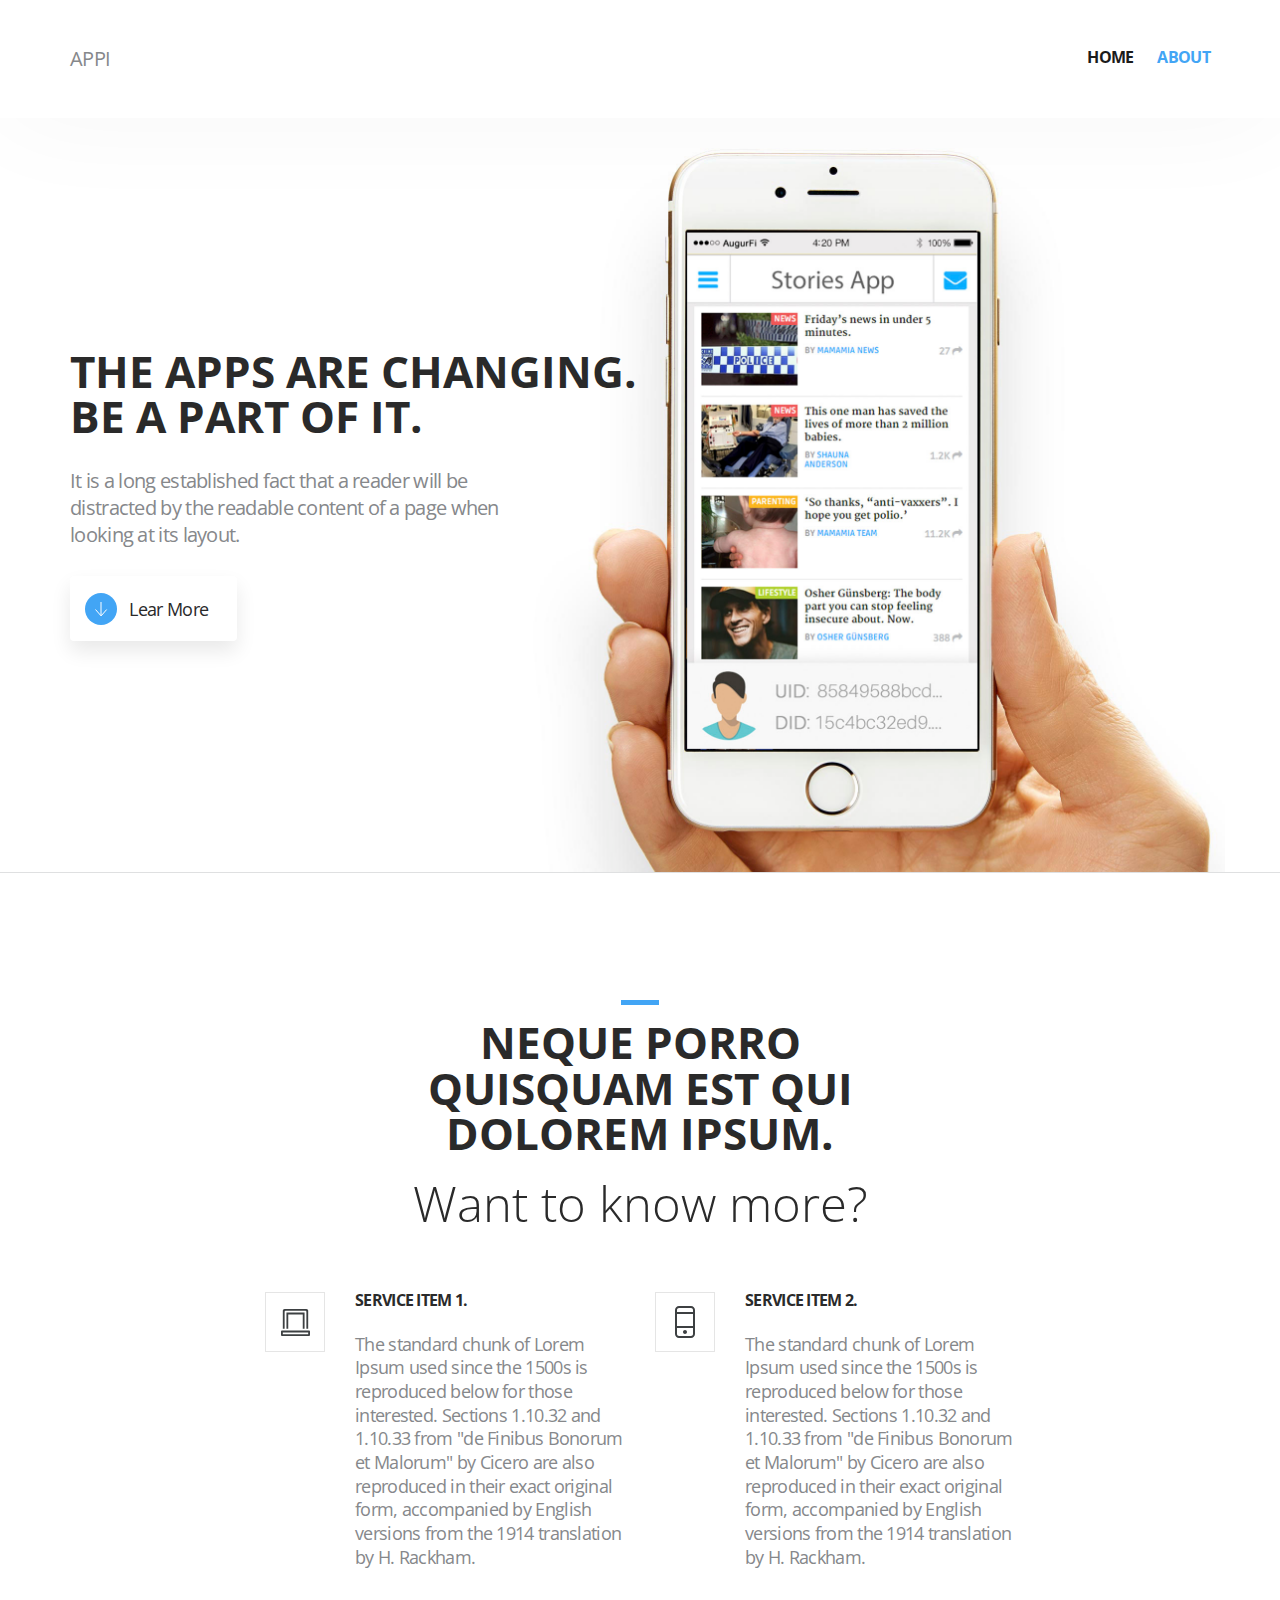
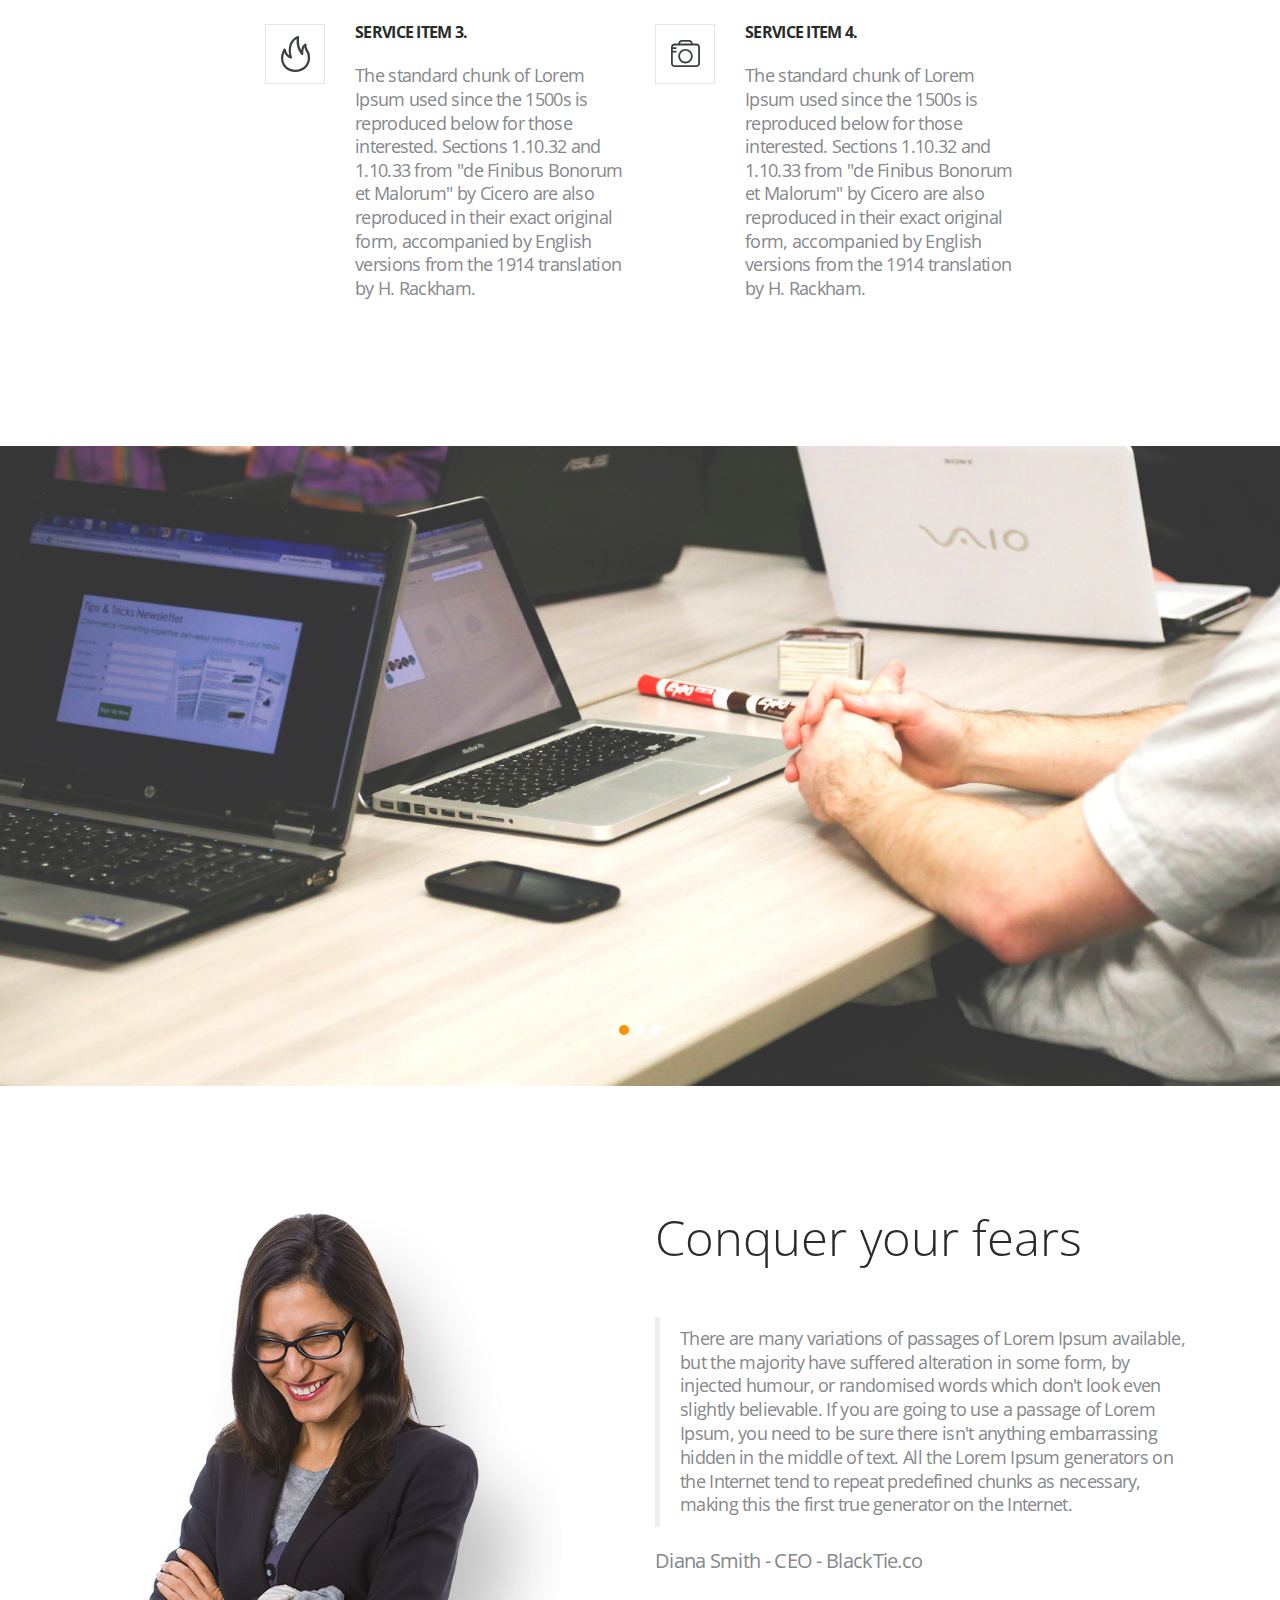
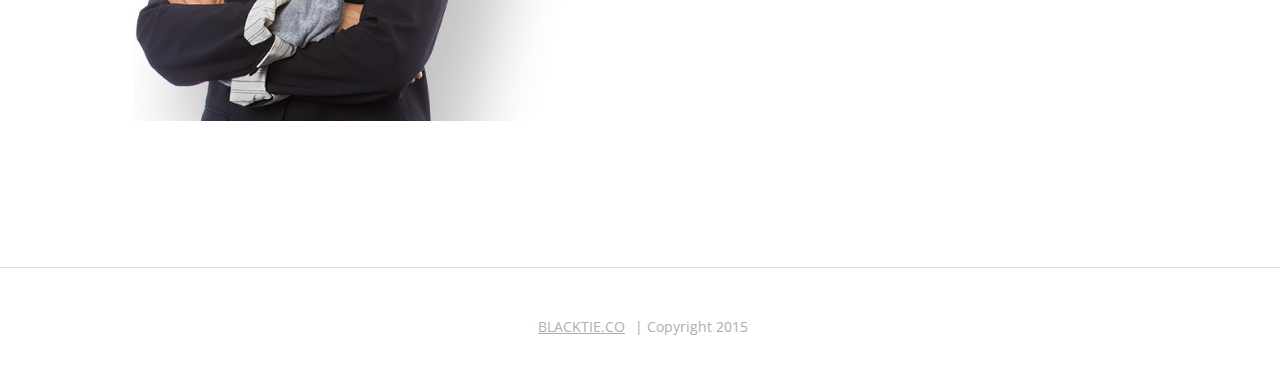
<file: about.html>
<!DOCTYPE html>
<!--[if lte IE 9]><html class="no-js is-ie"><![endif]-->
<!--[if gt IE 8]><!--><html class=no-js><!--<![endif]-->
<head>
	<meta charset="utf-8">
	<meta name="description" content="">
	<meta name="viewport" content="width=device-width, initial-scale=1">
	<meta http-equiv="X-UA-Compatible" content="IE=edge,chrome=1">
	
	<title>Paybox Presentation</title>
	<link rel=stylesheet href="css/indexDan.css">

	<link rel=stylesheet href="css/main.css">
	<link rel=stylesheet href="css/owl.carousel.css">
	<link rel=stylesheet href="css/about.css">

	<!--[if lte IE 8]>
	<link rel=stylesheet href="css/ie.css">
	<![endif]-->
		<script src="js/vendor/modernizr.js"></script>
	
		<script src="js/vendor/respond.min.js"></script>

</head>

<body class="page-careers">

<div class="header">
	<div class="container rel text-left">
		<a class="brand brand-color" href="index.html">APPI</a>

				<nav class=nav>
			<ul>
				<li><a href="index.html">Home</a>
				<li class="active"><a href="about.html">About</a>
			</ul>
		</nav>
	</div>
</div>	


<div class="level level-hero hero-careers has-hint">

	<div class="container full-height">

		<div class="v-align-parent">
			<div class="v-center">
				<div class="row">
					<div class="col-sm-6 col-md-5">
						<h1 class="mb-30 xs-mb-10 scaled"><span>The Apps Are Changing.</span> <br class="hidden-sm"> Be a Part of It.</h1>
						<p class="mb-30 xs-mb-20">It is a long established fact that a reader will be distracted by the readable content of a page when looking at its layout.

						<p><a class="btn btn-prepend btn-shadow btn-scroll" href="#">
								<i class="prepended icon-arrow-down"></i><span class="btn-txt">Lear More</span>
							</a>
					</div>
				</div>

			</div>
		</div>

	</div>	

	<div class="hint-arrow hint-arrow-contrast"></div>

</div>

<div class="level no-border">
	<div class="container">

		<div class="row">
			<div class="col-xs-10 col-xs-offset-1 col-sm-8 col-sm-offset-2 col-lg-6 col-lg-offset-3">
				<h1 class="mb-25 sm-mb-20 heading scaled color-dark heading-bordered bordered-above">Neque porro quisquam est qui dolorem ipsum.</h1>
				
				<h2 class="text-center w-300 color-dark mb-70 sm-mb-40 xs-mb-20">Want to know more?</h2>
			</div>
		</div>

		<div class="row mb-60 xs-mb-20">
		
			<div class="col-sm-6 col-lg-4 col-lg-offset-2 xs-mb-20">
				<div class="has-icon">
					<i class="icon icon-laptop"></i>	
					<h3 class="mb-25 md-mb-10">Service Item 1.</h3>
					<p class="smaller">The standard chunk of Lorem Ipsum used since the 1500s is reproduced below for those interested. Sections 1.10.32 and 1.10.33 from "de Finibus Bonorum et Malorum" by Cicero are also reproduced in their exact original form, accompanied by English versions from the 1914 translation by H. Rackham.</p>


				</div>
			</div>
			
			<div class="col-sm-6 col-lg-4">
				<div class="has-icon">
					<i class="icon icon-phone"></i>
					<h3 class="mb-25 md-mb-10">Service Item 2.</h3>
					<p class="smaller">The standard chunk of Lorem Ipsum used since the 1500s is reproduced below for those interested. Sections 1.10.32 and 1.10.33 from "de Finibus Bonorum et Malorum" by Cicero are also reproduced in their exact original form, accompanied by English versions from the 1914 translation by H. Rackham.</p>
				</div>
			</div>
		
		</div>

		<div class="row xs-mb-20">
		
			<div class="col-sm-6 col-lg-4 col-lg-offset-2 xs-mb-20">
				<div class="has-icon">
					<i class="icon icon-flame"></i>	
					<h3 class="mb-25 md-mb-10">Service Item 3.</h3>
					<p class="smaller">The standard chunk of Lorem Ipsum used since the 1500s is reproduced below for those interested. Sections 1.10.32 and 1.10.33 from "de Finibus Bonorum et Malorum" by Cicero are also reproduced in their exact original form, accompanied by English versions from the 1914 translation by H. Rackham.</p>

				</div>
			</div>
			
			<div class="col-sm-6 col-lg-4">
				<div class="has-icon">
					<i class="icon icon-camera"></i>
					<h3 class="mb-25 md-mb-10">Service Item 4.</h3>
					<p class="smaller">The standard chunk of Lorem Ipsum used since the 1500s is reproduced below for those interested. Sections 1.10.32 and 1.10.33 from "de Finibus Bonorum et Malorum" by Cicero are also reproduced in their exact original form, accompanied by English versions from the 1914 translation by H. Rackham.</p>
				</div>
			</div>
		
		</div>

	</div>

</div>

<div class="carousel">
	<div class="carousel-item" style="background-image: url('img/slide-1.jpg')">

	</div>
	<div class="carousel-item" style="background-image: url('img/slide-3.jpg')">

	</div>
	<div class="carousel-item" style="background-image: url('img/slide-2.jpg')">

	</div>
</div>

<div class="level">

	<div class="container">

		<div class="row">

			<div class="col-md-6 text-center">
				<img src="img/ceo.jpg" width="90%">

			</div>

			<div class="col-md-6">
				<h2>Conquer your fears</h2>
				<br/>
				<br/>
				<blockquote>
					There are many variations of passages of Lorem Ipsum available, but the majority have suffered alteration in some form, by injected humour, or randomised words which don't look even slightly believable. If you are going to use a passage of Lorem Ipsum, you need to be sure there isn't anything embarrassing hidden in the middle of text. All the Lorem Ipsum generators on the Internet tend to repeat predefined chunks as necessary, making this the first true generator on the Internet.
				</blockquote>

				<p>Diana Smith - CEO - BlackTie.co</p>
			</div>

		</div>


	</div>

</div>





<div class="footer text-center">
	<p>
		<a href="index.html">BLACKTIE.CO</a> | Copyright 2015
	</p>

</div>	
<script src="http://ajax.googleapis.com/ajax/libs/jquery/1.11.1/jquery.min.js"></script>
<script>window.jQuery || document.write('<script src="js/vendor/jquery-1.11.1.min.js"><\/script>')</script>
<!-- //-beg- concat_js -->
<script src="js/vendor/owl.carousel.min.js"></script>
<script type="text/javascript" src="js/bootstrap.min.js"></script>
<script src="js/main.js"></script>
<!-- //-end- concat_js -->
<script>
(function(){


    var windowWidth = function() {
        var e = window, 
        a = 'inner';

        if ( !( 'innerWidth' in window ) ) { 
            a = 'client';
            e = document.documentElement || document.body;
        }
        return e[ a+'Width' ];
    }

    var carouselPadding = function() {

        var limit =  1690; 
        if ( Modernizr.mq("( min-width: " + limit + "px ) ") ) {

            padding = Math.round( ( windowWidth() - limit ) / 2 );

        }

        else {
            
            padding = 0;
        
        }

        return padding;
    };

    var owl = $(".carousel");
    
    owl.owlCarousel({
     
        items : 1,
        loop : true,
        // margin : 10,
        nav : false,
        dots : true,
        responsive :  {
            0  : {
                stagePadding : 0
            },
            1690 : {
                stagePadding : carouselPadding(),
                margin : 30
            },
        }
    });

    $('.owl-item:not(".active")').on('click', function(e) {

    	if ( $(this).next().is('.active') ) {
			owl.trigger('next.owl.carousel');
    	}

    	else {
			owl.trigger('prev.owl.carousel');
    	}
    });


}());


</script>


	
</body>
</html>
</file>
<file: css/indexDan.css>
.student {
	text-align: center;
}
.studentName {
	color: #2a2a2a;
	font-weight: 300;
	/* font-size: 2.455rem; */
	font-size: 1.5rem;
    line-height: 1;
}
.studentPicture {
	margin-top: 50px;
	margin-bottom: 25px;
}
.studentDescription {
	text-align:left;
	margin-top: 15px;
}
#home_image {
	position: absolute;
    /* top: 13rem; */
    top: 8rem;
    right: 0;
    z-index: 0;
    height: 100%;
}
</file>
<file: css/about.css>
.page-marketing-standard {

}

/* .page-marketing-standard .heading {
	font-size: 40px;
	font-size: 2.182rem;
	line-height: 1.042;
} */

.page-marketing-standard .heading + h2 {
	font-size: 1.6rem;
}

@media ( min-width: 480px ) {
	.page-marketing-standard .heading + h2 {
		font-size: 2.182rem;
	}
}

.hero-careers {
	position: relative;
	
	padding: 0;

	height: auto;

	border-bottom: 1px solid #dfe0e1;

	background: #fff;
	color: inherit;

}

/* adjust hero height with header and adjusted for border-bottom */

@media ( min-width: 992px ) {

	.hero-careers { 
		height: 80%;
		/* height: calc(100% - 135px); */
		min-height: 590px;
		max-height: 800px;
	}

}

@media ( min-width: 1200px ) {
	
	.hero-careers { 
		height: calc(100% - 145px);
		max-height: 800px;
	}

}

@media ( min-width: 1320px ) {
	
	.hero-careers { 
		height: calc(100% - 154px);
	}

}

.hero-careers > .container {

	padding-top: 30px;
	padding-bottom: 185px;

	background: url("../img/hero.jpg") 140px 100% no-repeat;
	background-size: 240px;
}


@media ( min-width: 400px ) {
	.hero-careers > .container {
		background-position: 100% 100%;

		padding-bottom: 200px;
	}
}

@media ( min-width: 568px ) {
	.hero-careers > .container {
		background-position: 100% 100%;

		background-size: 50%;
	}
}

@media ( min-width: 768px ) {

	.hero-careers > .container {
		padding-top: 50px;

		background-size: 46%;
		background-position: 100% 100%;
	}

}

@media ( min-width: 992px ) {

	.hero-careers > .container {
		padding-top: 0;
		padding-bottom: 0;

		background-size: 55%;
		background-position: 100% 100%;
	}

}

@media ( min-width: 1200px ) {

	.hero-careers > .container {
		background-size: contain;
		background-position: 100% 30px;
	}

}

@media ( min-width: 768px ) {

	.hero-careers h1 span {
		white-space: nowrap;
	}

}

@media ( max-width: 767px ) {
	.hero-careers p {
		max-width: 280px;
	}
}

@media ( max-width: 767px ) {
	.hero-careers .v-align-parent {
		max-width: 600px;

		margin-left: 0;

	}
}



@media ( min-width: 768px ) and ( max-height: 849px ), (max-width: 767px ) and ( max-height: 520px ) {
	.page-careers .hint-arrow-contrast {
		position: fixed;
	}

}


/* carousel slides */

.carousel-item {
	height: 0;

	padding-bottom: 75%;

	background-position: 50% 50%;
	background-repeat: no-repeat;
	background-size: cover;
}

@media ( min-width: 568px ) {
	.carousel-item {
		padding-bottom: 62.5%;
	}
}

@media ( min-width: 768px ) {
	.carousel-item {
		padding-bottom: 50%;
	}
}

@media ( min-width: 1690px ) {
	.carousel-item {
		height: 840px;

		padding-bottom: 0;
	}
}

.active .carousel-item {
	
}

/* listings */

.level-careers-overview {
	padding-bottom: 0;
}

.vacancy-profile {
	max-width: 280px;

	-webkit-transform: translateX(30px);
	transform: translateX(30px);

}

@media ( min-width: 768px ) {
	.vacancy-profile {
		max-width: 100%;
	}
}

@media ( min-width: 992px ) {
	.vacancy-profile {
		position: relative;
		margin-top: -80px;
		-webkit-transform: translateX(60px);
		transform: translateX(60px);
		z-index: -1;
	}

}

@media ( min-width: 768px ) and ( max-width: 991px ) {

	.level-careers-overview .inline-tabs {
		display: block;
	}
	
}

.level-careers-overview blockquote {
	margin: 0 0 2em;

	font-style: italic;
	color: #2a2a2a;
}

.level-careers-overview blockquote p {
	margin-bottom: 20px;
}

@media ( min-width: 768px ) {
	.level-careers-overview blockquote p {
	margin-bottom: 30px;
	}
}

.level-careers-overview blockquote p:before {
	content: '\201C';

	font-style: normal;
}

.level-careers-overview blockquote p:after {
	position: relative;

	content: '\201D';

	vertical-align: baseline;
}

@media ( min-width: 768px ) {
	.level-careers-overview blockquote p:before {
		margin-left: -.9em;
		padding-right: .5em;
	}

	.level-careers-overview blockquote p:after {
		padding-left: .4em;
		top: 1ex;
	}

}

.level-careers-overview cite {
	display: block;

	opacity: .3;
	
	font-weight: 700;
	font-style: normal;
	font-size: 14px;
	text-transform: uppercase;
}

@media ( max-width: 767px ) {
	.level-career-listings {
		padding-bottom: 60px;
	}
}


.level-career-listings .inline-tabs {
	display: block;
}

.level-career-listings .post.active,
.level-career-listings .post .entry {
	padding-bottom: 20px;

	border-bottom: 1px solid #f6f6f6;
}

/* individual job posts */
.level-career-listings .post .entry {
	margin-bottom: 20px;
}

@media ( min-width: 992px ) {

	.level-career-listings .post .entry {
		margin-bottom: 40px;
	}

}

.level-career-listings .post .entry:last-child {
	padding-bottom: 0;
	margin-bottom: 0;

	border: 0;
}
</file>
<file: css/ie.css>
.brand {
	width: 190px;
	height: 46px;
	left: 30px;
}

.level-hero.hero-home .container {
	position: static;
}

.brand.brand-color {
	width: 300px;
	height: 72px;
}

.hero-press {
	background-color: #000;
}

.level-hero .container {
	max-width: 1200px;
}

.v-align-parent {
	padding: 0 30px;
}

.iphone-mobile,
.close-modal {
	display: none;
}

.iphone-inline { 
	display: block;
}

.level-img-right {
	padding-bottom: 50px;
}

.level-outro {
	text-align: center !important;
}

.dropdown-append  {
	
}
</file>
<file: css/main.css>
@import url(http://fonts.googleapis.com/css?family=Open+Sans:400,300,800,700);
@import url("normalize.css");
@import url("grid.css");
@import url("modal.css");

*,
*:before,
*:after  {
	-webkit-box-sizing: border-box;
	-moz-box-sizing: border-box;
	box-sizing: border-box;
}

html,
body {
	height: 100%;
	background: #fff;
}

html {
	font-size: 16px;
}

@media ( min-width: 768px ) {

	html {
		font-size: 18px;
	}

}

@media ( min-width: 1200px ) {


	html {
		font-size: 20px;
	}

}


@media ( min-width: 1350px ) {
	html {
		font-size: 22px;
	}

}

body,
input,
select,
button {
	font-family: 'Open Sans', sans-serif;
	font-size: 22px;
	font-size: 1rem;
	line-height: 1.36;
	color: #86888b;
	letter-spacing: -0.035em;
}

h1,
.h1,
h2,
.h2,
h3,
.h3,
h4,
.h4 {
	margin: 0;
	color: #2a2a2a;
}

h1,
.h1,
h2,
.h2 {
	
}

h1,
.h1 {
	font-weight: 700;
	text-transform: uppercase;
}

h2,
.h2 {
	font-weight: 300;
}

h1,
.h1,
h2,
.h2 {
	font-size: 44px;
	font-size: 2rem;
	letter-spacing: 0;
	line-height: 1;
}

@media ( min-width: 768px ) {
	h1,
	.h1 {	
		font-size: 72px;
		font-size: 3.273rem;
		line-height: 0.8334;
	}
}

	h1.scaled {
		font-size: 28px;
		line-height: 1;
	}

@media ( min-width: 480px ) {

	h1.scaled {
		font-size: 48px;
		font-size: 2.182rem;

		line-height: 1.042;
	}
	
}

@media ( min-width: 768px ) {
	h2,
	.h2 {
		font-weight: 300;
		font-size: 54px;
		font-size: 2.455rem;
		line-height: 1;
	}
	.h2 .mb-20{
		font-size: 49px!important;
	}
}

h3,
.h3,
h4,
.h4 {
	text-transform: uppercase;
	font-size: 22px;
	font-size: 1rem;
	font-weight: 700;
	line-height: 1.09;
	letter-spacing: inherit;
}

h4,
.h4 {
	font-size: 14px;
}

@media ( min-width: 768px ) {
	h3,
	.h3 {
		font-size: 18px;
		font-size: 0.818rem;
	}
	
	h4,
	.h4	{
		font-size: 16px;
	}
}

p {
	margin: 0;
}

ul {
	margin: 0;
	list-style-type: square;
	padding: 0 0 0 20px;
}

nav ul {
	padding: 0;
	line-height: 1.8;
}


@media ( max-width: 767px ) {
	ul {
		padding-left: 0;
		list-style-position: inside;
	}

}

img {
	display: block;
	max-width: 100%;
	height: auto;
	margin: auto;
}

iframe {
	border: 0;
}

hr {
	border: 0;
	height: 1px;
	background: #dfe0e1;
}

a {
	color: inherit;
	text-decoration: none;
	-webkit-transition: color .2s;
	transition: color .2s;
}

a:focus,
a:active {
	outline: none;
}

time {
	font-size: 14px;
}

input {
	border-radius: 0;
}

input:focus {
	outline: none;
}


input.text {
	-webkit-appearance: none;
	font-size: 1rem;
	line-height: 1;
	border: 1px solid #e5e5e5;
	width: 220px;
	padding: 1.14rem .6rem;
}

select {
	border: 1px solid #e5e5e5;
}

.no-js label {
	display: none;
}

@media ( min-width: 768px ) {
	input.text,
	input.error + label.error	{
		width: 270px;
		width: 12.273em;
		font-size: 1.091rem;
		padding: 26px;
		padding: 1.14rem;
	}

}

input.text:focus {
	border-color: #dfe0e1;
}

.submit {
	color: #fff;
	background: #42A5F5;
	border: 0;
	-webkit-appearance: none;
	text-transform: uppercase;
	font-size: 12px;
}

@media ( min-width: 768px ) {
	.submit {
		font-size: 0.727rem;
	}

}

::-webkit-input-placeholder {
   color: #cecece;
}

::-moz-placeholder { 
   opacity: 1;
	color: #cecece;   
}

:-ms-input-placeholder {  
   color: #cecece;  
}

::placeholder {
	color: #cecece;
}



.heading {
	white-space: nowrap;
}
	
.heading span {
	display: block;
}

.heading-bordered {
	position: relative;
	padding-bottom: 20px;
}

.heading-bordered:before {
	position: absolute;
	
	content: "";
}
	
.heading-bordered:before {
	left: 0;
	right: 0;
	bottom: 0;
	width: 38px;
	height: 5px;
	background: #42A5F5;
	margin: auto;
}


@media ( min-width: 768px ) {

	.heading-bordered {
		padding-bottom: 26px; 
	}
	
	.heading-bordered:before {
		right: auto;
		height: 5px;
		width: 1em;
		left: 3px;
	}

}

@media ( min-width: 768px ) {

	.indent {
		margin-left: 50px;
	}

	.outdent {
		margin-left: -50px;
	}

}

	
@media ( min-width: 768px ) and ( max-width: 1380px ) {
		.xl-heading-outdent + .indent-pair {
			margin-left: 3px;
			margin-top: 20px;
		}
}

@media ( min-width: 1380px ) {

	.heading-bordered {
		padding-left: 50px;
		padding-bottom: 0;
	}

	.heading-bordered:before {
		top: 0;
		bottom: 0;
		right: auto;
		height: 90%;
		height: calc(100% - 0.2em);
		width: 5px;
		background: #42A5F5;
	}
	
	.scaled.heading-bordered:before {
		right: auto;

		height: 95%;
		height: calc(100% - 0.24em);
		width: 5px;
	}

	.xl-heading-outdent {
		margin-left: -50px;
	}

}

@media ( min-width: 992px ) {

	.md-heading-outdent {
		margin-left: -50px;
	}
	
	.md-heading-bordered {
		padding-left: 50px;
		padding-bottom: 0;
	}

	.md-heading-bordered:before {
		top: .273rem;
		right: auto;
		bottom: auto;
		height: 100%;
		height: calc(100% - 0.5rem);
		width: 5px;
		background: #42A5F5;
	}
	
	.scaled.md-heading-bordered:before {
		top: .3rem;
		right: auto;
		bottom: auto;
		height: 100%;
		height: calc(100% - 0.6rem);
		width: 5px;
	}

}

@media ( min-width: 768px ) {

	.sm-heading-outdent {
		margin-left: -50px;
	}
	
	.sm-heading-bordered {
		padding-left: 50px;
		padding-bottom: 0;
	}

	.sm-heading-bordered:before {
		top: .273rem;
		right: auto;
		bottom: auto;
		height: 100%;
		height: calc(100% - 0.5rem);
		width: 5px;
		background: #42A5F5;
	}
	
	.scaled.sm-heading-bordered:before {
		top: .3rem;
		right: auto;
		bottom: auto;
		height: 100%;
		height: calc(100% - 0.6rem);
		width: 5px;
	}

}

@media ( max-width: 767px ) {
	.sm-heading-bordered:before {
		height: 5px;
	}

}

.heading-bordered.bordered-above {
	padding: 0;

	margin-top: 20px;

	text-align: center;

	white-space: normal;
}

.heading-bordered.bordered-above:before {
	bottom: auto;
	top: -20px;
	left: 0;
	right: 0;

	width: 38px;
	height: 5px;
}

.btn {
	display: inline-block;
	line-height: 1;
	font-size: 14px;
	letter-spacing: -0.035em;
	background: #fff;
	color: #2a2a2a;
	cursor: pointer;
	padding: 17px 20px;
	position: relative;
	z-index: 2;
	-webkit-tap-highlight-color: rgba(0,0,0,0);
}

.btn:hover {
	color: #42A5F5;
}

@media ( min-width: 768px ) {
	.btn {
		font-size: .909rem;
		padding: 25px 50px;
		padding: 1.136rem 1.364rem;
		text-align: center;
	}

}

/* padding before icon */
.btn-prepend,
.btn-append,
.dropdown-prepend {
	position: relative;
	display: inline-block;
}

/* PREPENDED first */
.btn-prepend {
	padding-left: 40px;
	text-align: left;
}

/* item that is prepended */
.btn-prepend .prepended {
	position: absolute;
	top: 0;
	bottom: 0;
	left: 0;
	background-position: 50% 50%;
	background-repeat: no-repeat;
	width: 40px;
}

@media ( min-width: 768px ) {
	
	.btn-prepend {
		padding-left: 60px;
		padding-left: 2.727rem;
		text-align: left;
	}
	
	.btn-prepend .prepended {
		width: 50px;
	}
	
}

@media ( min-width: 1200px ) {
	.btn-prepend {
		padding-left: 64px;
		padding-left: 2.909rem;
	}
	
	.btn-prepend .prepended {
		width: 60px;
	}

}

@media ( min-width: 1350px ) {
	.btn-prepend {
		padding-left: 72px;
		padding-left: 3.318rem;
	}
	
	.btn-prepend .prepended {
		width: 67px;
	}

}

/* APPENDED TO */

.btn-append {
	padding-right: 60px;
}

.btn-append .appended {
	position: absolute;
	top: 0;
	bottom: 0;
	right: 0;
	background-position: 50% 50%;
	background-repeat: no-repeat;
	width: 60px;
	background-color: #42A5F5;
}

.btn-append  .submit.appended {
	top: 0;
	right: 1px;
	bottom: -1px;
}

@media ( min-width: 768px ) {

	.btn-append  {
		padding-right: 80px;
		padding-right: 3.636rem;
	}
	
	.btn-append .appended {
		width: 80px;
		width: 3.636rem;
	}

}

/* orange bg appended btn */

.prepend-hilite  {
	padding-left: 70px;
}

.prepend-hilite .prepended {
	width: 55px;
}

.prepend-hilite .prepended {
	background-color: #42A5F5;
}

@media ( min-width: 992px ) {
	
	.prepend-hilite {
		padding-left: 90px;
	}
	
	
	.prepend-hilite .prepended {
		width: 70px;
	}

}

@media ( min-width: 1350px ) {

	.prepend-hilite  {
		width: 288px;
		padding-left: 80px;
		text-align: center;
		padding-right: 0;
	}
	
	.prepend-hilite .prepended {
		width: 80px;
	}

}

/* other btn stuff */

.btn-shadow {
	box-shadow: 0 10px 20px rgba(0,0,0,.09);
}

.dropdown-prepend {
	padding-left: 75px;
	border-bottom: 1px solid #e5e5e5;
}


.dropdown-prepend.error {
	/* border-bottom: 1px solid #ff9001; */
}

.dropdown-prepend .text,
.dropdown-prepend .dropdown {
	border-bottom: 0;
}

.dropdown-prepend .text {
	background: transparent;
}


@media ( min-width: 768px ) {

	.dropdown-prepend {
		padding-left: 120px;
	}

}

.icon-append-play {
	background-size: 24px;
	background-image: url('data:image/svg+xml;charset=US-ASCII,%3Csvg%20xmlns%3D%22http%3A//www.w3.org/2000/svg%22%20width%3D%2232%22%20height%3D%2232%22%20viewBox%3D%220%200%2032%2032%22%3E%0D%0A%3Cpath%20fill%3D%22%2342A5F5%22%20d%3D%22M16%2C0c8.836%2C0%2C16%2C7.164%2C16%2C16c0%2C8.837-7.164%2C16-16%2C16%0D%0A%09C7.164%2C32%2C0%2C24.837%2C0%2C16C0%2C7.164%2C7.164%2C0%2C16%2C0z%22/%3E%0D%0A%3Cpath%20fill%3D%22%23fff%22%20d%3D%22M13.582%2C11.229c1.362%2C0.589%2C8.875%2C3.704%2C9.094%2C3.914%0D%0A%09c0.408%2C0.394%2C0.776%2C0.68-1.187%2C1.567c-1.963%2C0.885-7.363%2C3.627-7.908%2C3.914C13.037%2C20.907%2C12%2C21.469%2C12%2C20.231%0D%0A%09c0-1.238%2C0-7.046%2C0-8.221C12%2C10.836%2C12.71%2C10.851%2C13.582%2C11.229z%22/%3E%0D%0A%3C/svg%3E%0D%0A');
}

.icon-append-envelope {
	background-size: 22px 15px;
	background-image: url('data:image/svg+xml;charset=US-ASCII,%3Csvg%20xmlns%3D%22http%3A//www.w3.org/2000/svg%22%20width%3D%2232%22%20height%3D%2222%22%20viewBox%3D%220%200%2032%2022%22%3E%0D%0A%3Cpath%20fill%3D%22%23fff%22%20d%3D%22M31.981%2C2.225c0.022-0.171%2C0-0.342-0.067-0.505C31.673%2C0.585%2C30.869%2C0%2C29.5%2C0h-26%0D%0AC2.292%2C0%2C0.992%2C0.454%2C0.373%2C1.34C0.331%2C1.375%2C0.281%2C1.396%2C0.244%2C1.439C0.037%2C1.678-0.021%2C1.985%2C0.032%2C2.274%0D%0AC0.023%2C2.351%2C0%2C2.42%2C0%2C2.5v16C0%2C20.156%2C1.843%2C22%2C3.5%2C22h26c1.657%2C0%2C2.5-1.844%2C2.5-3.5v-16C32%2C2.402%2C31.987%2C2.317%2C31.981%2C2.225z%0D%0AM3.5%2C2H29h0.5c0.006%2C0%2C0.007%2C0%2C0.013%2C0L16%2C12.771L2.542%2C2.044C2.848%2C1.988%2C3.224%2C2%2C3.5%2C2z%20M29.5%2C20h-26C2.949%2C20%2C2%2C19.053%2C2%2C18.5%20V4.173L15.345%2C14.85c0.188%2C0.162%2C0.421%2C0.244%2C0.655%2C0.244s0.467-0.082%2C0.655-0.244L30%2C4.174V18.5C30%2C19.053%2C30.052%2C20%2C29.5%2C20z%22/%3E%0D%0A%3C/svg%3E%0D%0A');
}

.icon-append-iphone {
	background-size: 24px;
	background-image: url('data:image/svg+xml;charset=US-ASCII,%3Csvg%20xmlns%3D%22http%3A//www.w3.org/2000/svg%22%20width%3D%2232%22%20height%3D%2232%22%20viewBox%3D%220%200%2032%2032%22%3E%0D%0A%3Cpath%20fill%3D%22%2342A5F5%22%20d%3D%22M16%2C0c8.836%2C0%2C16%2C7.164%2C16%2C16c0%2C8.837-7.164%2C16-16%2C16%20C7.164%2C32%2C0%2C24.837%2C0%2C16C0%2C7.164%2C7.164%2C0%2C16%2C0z%22/%3E%0D%0A%3Cpath%20fill%3D%22%23fff%22%20d%3D%22M12%2C8h8c0.553%2C0%2C1%2C0.448%2C1%2C1v14c0%2C0.553-0.447%2C1-1%2C1h-8%20c-0.552%2C0-1-0.447-1-1V9C11%2C8.448%2C11.448%2C8%2C12%2C8z%22/%3E%0D%0A%3Cpath%20fill%3D%22%2342A5F5%22%20d%3D%22M12%2C9.5h8v11h-8V9.5z%22/%3E%0D%0A%3Cpath%20fill%3D%22%2342A5F5%22%20d%3D%22M15%2C22h2v1h-2V22z%22/%3E%0D%0A%3C/svg%3E%0D%0A');
}

.icon-append-undo {
	background-size: 24px;
	background-image: url('data:image/svg+xml;charset=US-ASCII,%3Csvg%20xmlns%3D%22http%3A//www.w3.org/2000/svg%22%20width%3D%2232%22%20height%3D%2232%22%20viewBox%3D%220%200%2032%2032%22%3E%0D%0A%3Ccircle%20fill%3D%22%2342A5F5%22%20cx%3D%2216%22%20cy%3D%2216%22%20r%3D%2216%22/%3E%0D%0A%3Cpath%20fill%3D%22%23fff%22%20d%3D%22M25.305%2C25c-0.008%2C0-0.016%2C0-0.023%2C0c-0.333-0.011-0.542-0.274-0.57-0.611%0D%0A%09c-0.021-0.248-0.696-6.255-9.889-6.249v3.841c0%2C0.26-0.146%2C0.495-0.376%2C0.605c-0.228%2C0.111-0.501%2C0.078-0.697-0.088L5.24%2C15.309%0D%0A%09C5.087%2C15.181%2C5%2C14.991%2C5%2C14.79c0.001-0.2%2C0.089-0.391%2C0.242-0.518l8.51-7.122c0.196-0.164%2C0.467-0.195%2C0.696-0.085%0D%0A%09c0.228%2C0.111%2C0.375%2C0.346%2C0.375%2C0.604v3.757c3.813%2C0.124%2C6.787%2C1.375%2C8.702%2C3.66c3.115%2C3.719%2C2.42%2C9.122%2C2.388%2C9.347%0D%0A%09C25.863%2C24.76%2C25.627%2C25%2C25.305%2C25z%20M14.166%2C16.792c0.001%2C0%2C0.001%2C0%2C0.001%2C0c6.566%2C0.004%2C9.076%2C2.265%2C10.508%2C4.262%0D%0A%09c-0.21-1.6-0.821-3.528-2.153-5.104c-1.77-2.094-4.622-3.197-8.356-3.197c-0.362%2C0-0.656-0.299-0.656-0.669V9.077l-6.817%2C5.716%0D%0A%09l6.817%2C5.771V17.46c0-0.177%2C0.069-0.348%2C0.193-0.473C13.826%2C16.862%2C13.992%2C16.792%2C14.166%2C16.792z%22/%3E%0D%0A%3C/svg%3E%0D%0A');
}

.icon-append-check {
	background-size: 24px;
	background-image: url('data:image/svg+xml;charset=US-ASCII,%3Csvg%20xmlns%3D%22http%3A//www.w3.org/2000/svg%22%20width%3D%2232%22%20height%3D%2232%22%20viewBox%3D%220%200%2032%2032%22%3E%0D%0A%3Ccircle%20fill%3D%22%2342A5F5%22%20cx%3D%2216%22%20cy%3D%2216%22%20r%3D%2216%22/%3E%0D%0A%3Cpolygon%20fill%3D%22%23fff%22%20points%3D%2224.707%2C11.707%2023.293%2C10.293%2014%2C19.586%209.707%2C15.293%208.293%2C16.707%2012.586%2C21%2012.293%2C21.293%2013.707%2C22.707%2014%2C22.414%2014.293%2C22.707%2015.707%2C21.293%2015.414%2C21%20%22/%3E%0D%0A%3C/svg%3E%0D%0A');
}

.icon-append-cancel {
	background-size: 24px;
	background-image: url('data:image/svg+xml;charset=US-ASCII,%3Csvg%20xmlns%3D%22http%3A//www.w3.org/2000/svg%22%20width%3D%2232%22%20height%3D%2232%22%20viewBox%3D%220%200%2032%2032%22%3E%0D%0A%3Ccircle%20fill%3D%22%2342A5F5%22%20cx%3D%2216%22%20cy%3D%2215.999%22%20r%3D%2216%22/%3E%0D%0A%3Cpolygon%20fill%3D%22%23fff%22%20points%3D%2222%2C11.367%2020.633%2C10%2016%2C14.633%2011.367%2C10%2010%2C11.367%2014.633%2C16%2010%2C20.633%2011.367%2C22%2016%2C17.367%2020.633%2C22%2022%2C20.633%2017.367%2C16%22/%3E%0D%0A%3C/svg%3E%0D%0A');
}

.icon-prepend-arrow-right {
	background-image: url('data:image/svg+xml;charset=US-ASCII,%3Csvg%20xmlns%3D%22http%3A//www.w3.org/2000/svg%22%20width%3D%2232%22%20height%3D%2232%22%20viewBox%3D%220%200%2032%2032%22%3E%0D%0A%3Ccircle%20fill%3D%22%2342A5F5%22%20cx%3D%2216%22%20cy%3D%2216%22%20r%3D%2216%22/%3E%0D%0A%3Cpath%20fill%3D%22%23fff%22%20d%3D%22M17.3%2C10.7l5.5%2C5c0%2C0%2C0%2C0%2C0%2C0c0%2C0%2C0%2C0%2C0%2C0c0%2C0%2C0%2C0%2C0%2C0%0D%0A%09c0.1%2C0.1%2C0.1%2C0.2%2C0.1%2C0.3c0%2C0%2C0%2C0%2C0%2C0c0%2C0%2C0%2C0%2C0%2C0c0%2C0%2C0%2C0%2C0%2C0c0%2C0%2C0%2C0%2C0%2C0c0%2C0.1%2C0%2C0.2-0.1%2C0.3c0%2C0%2C0%2C0%2C0%2C0.1c0%2C0%2C0%2C0-0.1%2C0%0D%0A%09c0%2C0%2C0%2C0%2C0%2C0l-5.4%2C4.9c-0.2%2C0.2-0.5%2C0.2-0.7%2C0c-0.2-0.2-0.2-0.5%2C0-0.7l4.6-4.2H9.5C9.2%2C16.5%2C9%2C16.3%2C9%2C16s0.2-0.5%2C0.5-0.5h11.7%0D%0A%09l-4.6-4.2c-0.2-0.2-0.2-0.5%2C0-0.7C16.8%2C10.5%2C17.1%2C10.5%2C17.3%2C10.7z%22/%3E%0D%0A%3C/svg%3E%0D%0A');
}

@media ( min-width: 768px ) {
	.icon-append-play,
	.icon-append-iphone,
	.icon-append-undo,
	.icon-append-check,
	.icon-append-cancel	{
		background-size: 32px;
	}
	
	.icon-append-envelope {
		background-size: 32px 22px;
	}

}

/* modal open body class */

.modal-open {
	overflow: hidden;
}

.full-height {
	height: 100%;
}

.header {
	position: relative;
	padding: 20px 0;
	box-shadow: 0 0 113px rgba(0,0,0,.04);
	z-index: 10;
}

@media ( min-width: 768px ) {
	.header {
		padding: 50px 0;
		padding: 2.273rem 0;
	}	

}

.header .nav {
	font-size: 13px;
	font-weight: 700;
	line-height: 1;	
	text-transform: uppercase;
	color: #1b1b1b;
	position: absolute;
	top: 50%;
	margin-top: -.9em;
	right: 15px;
}

@media ( min-width: 768px ) {

	.header .nav {
		font-size: 14px;
		margin-top: -1em;
	}

}

@media ( min-width: 1200px ) {

	.header .nav {
		font-size: 16px;
	}

}

.header .nav li {
	display: inline-block;
	margin-left: 1.5em;
}

@media ( max-width: 420px ) {
	.header .nav li:first-child {
		display: none;
	}

}




.header .nav .active {
	color: #42A5F5;
}

.level {
	position: relative;
	border-bottom: 1px solid #dfe0e1;
	overflow: hidden;
	padding: 50px 0 30px;
	text-align: center;
}

/* .level:not(.level-hero) {
	max-width: 1690px;
	margin-left: auto;
	margin-right: auto;
} */

.level-outro {
	padding-bottom: 60px;
	overflow: visible;
}

@media ( min-width: 768px ) {
	.level {
		padding: 140px 0 160px;
		padding: 6.364rem 0 7.273rem;
		text-align: left;
	}
	
	.level-narrow {
		padding: 80px 0;
	}
	
	.level-outro {
		padding-bottom: 6.364rem;
	}

}


.contact,
.contact * {
	-webkit-tap-highlight-color: rgba(0,0,0,0);
}

.contact .text {
	width: 130px;
}

@media ( min-width: 768px ) {
	
	.contact .text {
		width: 220px;
	}

}

.modal .dropdown-prepend {
	margin-bottom: 5rem;
}

.footer {
	padding: 40px;
	font-size: 12px;
	line-height: 1;
	color: #aeaeae;
	letter-spacing: 0;
}

.footer p {
	margin: .6rem 0;
}

.fmenu {
	font-size: 22px;
	font-weight: 700;
}

.fmenu a {
	color: #2f2f2f
}

.footer a {
	text-decoration: underline;
	margin: 0 .3rem;
}

@media ( max-width: 568px ) {
	.footer .list-inline {
		line-height: 1.5;
	}

}

.footer a:hover {
	text-decoration: none;
}

@media ( min-width: 992px ) {
	.footer {
		font-size: 14px;
	}

}

.level-hero {
	background-position: 50% 50%;
	background-color: #5c6164;
	background-repeat: no-repeat;
	background-size: cover;
	color: #fff;
	height: 100%;
	padding: 0;
	border: 0;
	text-align: left;
}

.level-hero .btn {
	min-width: 110px;
}

@media ( min-width: 768px ) {

	.level-hero.hero-home .btn {
		min-width: 153px;
		text-align: left;
	}

}

@media ( min-width: 1350px ) {

	.level-hero .btn {
		min-width: 200px;
	}

}

.hero-after {
	position: relative;

	height: 1px;
	margin: -1px auto 0;

	z-index: 0;
}

.hero-after:after {
	content: "";
	width: 100%;
	height: 100%;
	background: #dfe0e0;
}

.hint-arrow {
	-webkit-transform: translate3d(0,100px,0);
	transform: translate3d(0,100px,0);
	opacity: .6;
	width: 40px; 
	height: 40px; 
	background: url('data:image/svg+xml;charset=US-ASCII,%3Csvg%20xmlns%3D%22http%3A//www.w3.org/2000/svg%22%20width%3D%2270%22%20height%3D%2270%22%20viewBox%3D%220%200%2070%2070%22%3E%0D%0A%09%3Cpath%20fill%3D%22%23fff%22%20opacity%3D%220.21%22%20d%3D%22M35%2C2c18.196%2C0%2C33%2C14.804%2C33%2C33S53.196%2C68%2C35%2C68S2%2C53.196%2C2%2C35S16.804%2C2%2C35%2C2%20M35%2C0C15.67%2C0%2C0%2C15.67%2C0%2C35%20s15.67%2C35%2C35%2C35s35-15.67%2C35-35S54.33%2C0%2C35%2C0L35%2C0z%22/%3E%0D%0A%09%3Cpolygon%20fill-rule%3D%22evenodd%22%20fill%3D%22%23dedede%22%20points%3D%2245.107%2C34.715%2044.08%2C33%2035%2C38.455%2025.921%2C33%2024.893%2C34.715%2034.879%2C40.715%2035%2C40.513%2035.121%2C40.715%22/%3E%0D%0A%3C/svg%3E%0D%0A') 0 0 no-repeat;
	background-size: 100%;	
	position: absolute; 
	bottom: 30px; 
	left: 0; 
	right: 0;
	margin: auto;
	-webkit-transition: -webkit-transform .4s cubic-bezier(0.200, -0.020, 0.015, 0.990), opacity .3s ease-out;
	transition: transform .4s cubic-bezier(0.200, -0.020, 0.015, 0.990), opacity .3s ease-out;
	cursor: pointer;
	z-index: 4;
}

.ueno-no-csstransitions .hint-arrow {
	display: none;
}

@media ( min-width: 768px ) {
	.hint-arrow {
		width: 70px; 
		height: 70px;
		background-size: auto;		
	}

}

.active-state .hint-arrow {
	-webkit-transform: translate3d(0,0,0);
	transform: translate3d(0,0,0);
	opacity: 1;
}

/* white bg hint arrow */

.hint-arrow-contrast {
	background: #fff url('data:image/svg+xml;charset=US-ASCII,%3C%3Fxml%20version%3D%221.0%22%20encoding%3D%22utf-8%22%3F%3E%0D%0A%3C%21--%20Generator%3A%20Adobe%20Illustrator%2015.1.0%2C%20SVG%20Export%20Plug-In%20%20--%3E%0D%0A%3C%21DOCTYPE%20svg%20PUBLIC%20%22-//W3C//DTD%20SVG%201.1//EN%22%20%22http%3A//www.w3.org/Graphics/SVG/1.1/DTD/svg11.dtd%22%20%5B%0D%0A%09%3C%21ENTITY%20ns_flows%20%22http%3A//ns.adobe.com/Flows/1.0/%22%3E%0D%0A%5D%3E%0D%0A%3Csvg%20version%3D%221.1%22%0D%0A%09%20xmlns%3D%22http%3A//www.w3.org/2000/svg%22%20xmlns%3Axlink%3D%22http%3A//www.w3.org/1999/xlink%22%20xmlns%3Aa%3D%22http%3A//ns.adobe.com/AdobeSVGViewerExtensions/3.0/%22%0D%0A%09%20x%3D%220px%22%20y%3D%220px%22%20width%3D%2222px%22%20height%3D%228px%22%20viewBox%3D%220%200%2022%208%22%20enable-background%3D%22new%200%200%2022%208%22%20xml%3Aspace%3D%22preserve%22%3E%0D%0A%3Cdefs%3E%0D%0A%3C/defs%3E%0D%0A%3Cg%3E%0D%0A%09%3Cg%3E%0D%0A%09%09%3Cpolygon%20fill-rule%3D%22evenodd%22%20clip-rule%3D%22evenodd%22%20fill%3D%22%232A2A2A%22%20points%3D%2222%2C1.778%2020.923%2C0%2011%2C5.901%201.077%2C0%200%2C1.778%2010.461%2C8%20%0D%0A%09%09%0911%2C7.111%2011.539%2C8%20%09%09%22/%3E%0D%0A%09%3C/g%3E%0D%0A%3C/g%3E%0D%0A%3C/svg%3E%0D%0A') 50% 55% no-repeat;
	border-radius: 100px;
	-webkit-box-shadow: 10px 0 20px rgba(0,0,0,0.09);
	box-shadow: 0 10px 20px rgba(0,0,0,0.09);
	background-size: 14px 5px;
	bottom: auto;
	top: 100%;
	margin-top: -50px;
	opacity: 0;
}

@media ( min-width: 768px ) {
	.hint-arrow-contrast {
		background-size: 22px 8px;
		margin-top: -85px;
	}

}

.active-state .hint-arrow-contrast {
	opacity: 1;
}

/* home hero specific pages */

.hero-home {
	/* background-image: url("../img/bg-default.jpg"); */
	background-image: url("../img/bg.jpg");
	background-color: #523129;
	min-height: 400px;
}

.hero-home h1 {
	margin-top: 2.727rem;
}

.hero-home .brand {
	position: absolute;
	top: 20px;
	left: 15px;
}


@media ( min-width: 1200px ) {
	.hero-home {
		background-color: #5c6164;
		/* background-image: url("../img/frame-1.jpg"); */
		background-image: url("../img/bg.jpg");
	}

}

.hero-home .container:first-child {
	position: relative;
	z-index: 3;
}

.hero-home .btn-prepend {
	white-space: nowrap;
}

.hero-home .btn-prepend  + .btn-prepend  {
	display: block;
	margin-top: 5px;
	max-width: 128px;
}

@media (min-width: 400px ) and (max-width: 767px ) and ( min-height: 390px ), 
( min-width: 768px ) and ( min-height: 510px ), ( min-width: 992px ) {
	
	.hero-home .btn-prepend  + .btn-prepend  {
		display: inline-block;
		margin-left: 4px;
		max-width: none;
	}

}

@media ( max-width: 767px ) {
	.ueno-iphone-safari .hero-home [data-toggle="modal"] {
		display: none;
	}
}

@media (min-width: 768px ) and ( min-height: 510px ) {

	.hero-home .btn-prepend  + .btn-prepend  {
		display: inline-block;
		margin-left: .727rem;
		max-width: none;
	}

}

.iphone-inline {
	display: none;
}

.iphone-mobile {
	height: 200px; 
	width: 100%;
	background: url("../img/v2/iphone6.min.png") 6% 0 no-repeat;
	background-size: auto 100%; 
}

@media ( min-width: 768px ) {

	.iphone-mobile  {
		display: none;
	}
	
	.iphone-inline {
		display: block;
	}
	
	.level-img-right {
		padding: 0;
	}

	.level-img-right > .container {
		position: relative;
		margin-top: 2.727rem;
		padding: 40px 15px 220px;
		padding: 1.818rem 15px 10rem;
		background: transparent url("../img/v2/iphone-bg-sm.min.png") 100% 100% no-repeat;
		background-size: auto 90%;
		
	}
}

.level-img-right {
	padding-bottom: 0;
}

.img-right-sprite {
	display: none;
	position: absolute; 
	right: -100px; 
	bottom: 0; 
	width: 44.31818181818182%; 
	height: 100%;
}

@media ( min-width: 1200px ) {
	.level-img-right > .container {
		background: none;
	}
	
	.img-right-sprite {
		display: block;
	}
}

.level-hero .heading {
	color: #fff;
}

.v-align-parent {
	display: table;
	table-layout: fixed;
	position: relative;
	z-index: 2;
	width: 100%;
	height: 100%;
}

.v-center {
	display: table-cell;
	vertical-align: middle;
}

.fullscreen-video {
	display: none;
	visibility: hidden;
	position: absolute; 
	left: 0;
	right: 0; 
	top: 0;
	bottom: 0;
	min-width: 100%;
	min-height: 100%;
	margin: auto;
	z-index: 0;
}

@media ( min-width: 1200px ) {
	
	.fullscreen-video  {
		display: block;
	}
	
	.ueno-no-video .fullscreen-video,
	.ueno-no-video .hero-overlay {
		display: none;
	}

}

.loaded .fullscreen-video {
	visibility: visible;
}

.modal-video {
	background: #000;
}

@media ( max-width: 767px ) {
	.modal-video {
		position: absolute;
		top: 0;
		left: 0;
		width: 100%;
		height: 100%;
		z-index: 0;
		opacity: 0;
	}
	
	.modal-video.active {
		opacity: 1;
		z-index: 100;
	}
	
	.modal-video video {
		position: absolute;
		width: 100%;
		height: 300px;
		top: 50%;
		margin: -150px auto 0;
		background: #000;
	}
}

@media ( min-width: 768px ) {
	.modal-video {
		position: fixed;
		top: 0;
		left: 0;
		right: 0;
		height: 100%;
		z-index: 4;
		visibility: hidden;
		opacity: 0;
		-webkit-transition: visibility .5s, opacity .5s;
		transition: visibility .5s, opacity .5s;
	}

	.modal-video.active {
		opacity: 1;
		visibility: visible;
	}


	 .modal-video .video-player video {
		position: absolute;
		top: 50%;
		left: 50%;
		-webkit-transform: translate(-50%,-50%);
		-moz-transform: translate(-50%,-50%);
		-ms-transform: translate(-50%,-50%);
		-o-transform: translate(-50%,-50%);
		transform: translate(-50%,-50%);
		margin: auto;
		min-width: 100%;
		min-height: 100%;
	}

}

@media ( min-width: 768px ) and ( max-aspect-ratio: 4/3 ) {

	.modal-video .video-player video {
		width: 100%;
		height: auto;
		min-height: 0;
		min-width: 0;
	}

}

.hero-overlay {
	display: none;
	position: absolute;
	top: 0;
	left: 0;
	bottom: 0;
	right: 0;
	background: rgba(0,0,0,0.15);
	z-index: 1;
}

.btn-close {
	position: absolute;
	top: 10px;
	right: 10px;
	width: 30px;
	height: 30px;
	border-radius: 100px;
	background-color: rgba(0,0,0,0.17);
	background: rgba(0,0,0,0.17) url('data:image/svg+xml;charset=US-ASCII,%3Csvg%20xmlns%3D%22http%3A//www.w3.org/2000/svg%22%20width%3D%2222%22%20height%3D%2222%22%20viewBox%3D%220%200%2022%2022%22%3E%0D%0A%3Cpath%20fill-rule%3D%22evenodd%22%20fill%3D%22%23fff%22%20d%3D%22M12.192%2C11l9.517-9.333c0.388-0.381%2C0.388-0.999%2C0-1.38%0D%0As-1.016-0.381-1.403%2C0l-9.527%2C9.328L1.725%2C0.735c-0.388-0.381-1.047-0.381-1.435%2C0c-0.387%2C0.381-0.387%2C1%2C0%2C1.381L9.363%2C11%0D%0Al-9.073%2C8.884c-0.387%2C0.382-0.387%2C1.001%2C0%2C1.382c0.388%2C0.382%2C1.047%2C0.382%2C1.435%2C0l9.054-8.88l9.527%2C9.329%0D%0Ac0.388%2C0.38%2C1.016%2C0.38%2C1.403%2C0c0.388-0.382%2C0.388-1%2C0-1.381L12.192%2C11z%22/%3E%0D%0A%3C/svg%3E%0D%0A') 50% 50% no-repeat;
	background-size: 40%;
	z-index: 100;
	cursor: pointer;
}

@media ( min-width: 768px ) {
	.btn-close {
		top: 30px;
		right: 30px;
		top: 1.364rem;
		right: 1.364rem;
		width: 60px;
		height: 60px;
		width: 2.727rem;
		height: 2.727rem;
		background-size: 1rem 1rem;
	}

}

.ueno-iphone .video-player .btn-close,
.ueno-iphone .vimeo-wrapper .btn-close {
/* no need for this if iphone is using a native player */
	display: none;
}

.fade-control {
	opacity: 0;
	-webkit-transition: opacity .5s ease-in-out;
	transition: opacity .5s ease-in-out;
}

.fade-control.on {
	opacity: 1;
}

.level-in-the-news {
	position: relative;
}

@media ( max-width: 767px ) {
	.show-section {
		text-align: center;
	}
}


@media ( max-width: 991px ) {

	.level-in-the-news {
		padding-bottom: 50px;
	}

	.level-in-the-news  .row,
	.level-in-the-news .row > [class*="col-md-"] {
		position: static;
		
	}


	.show-section {
		position: absolute;
		bottom: 0;
		left: 0;
		right: 0;
		max-width: 720px;
		margin: 0 auto 30px;
	}

}

.show-section:hover {
	color: #42A5F5;
}

.is-section-archived {
	visibility: hidden;
	height: 0;
	opacity: 0;
	overflow: hidden;
	-webkit-transition: opacity .3s, visibility .3s;
	transition: opacity .3s, visibility .3s;
}

.is-section-archived:target,
.is-archive-visible {
	visibility: visible;
	opacity: 1;
	height: auto;
	overflow: visible;
}

@media ( min-width: 992px ) {

	.is-section-archived:target,
	.is-archive-visible {
		margin-top: 3.182rem;
	}

}

.post-wrapper {
	padding-top: 3.182rem;
}

.post {
	font-size: 20px;
	line-height: 1.3;
	font-size: .909rem;
}

.post a.more {
	letter-spacing: 0.02em;
	font-size: 14px;
	text-transform: uppercase;
	text-decoration: none;
	color: #42A5F5;
}
.post a.more:hover {
	text-decoration: underline;
}

@media ( max-width: 767px ) {
	.post {
		max-width: 90%;
		margin-left: auto;
		margin-right: auto;
	}
	
	.post-wrapper .post {
		max-width: none;
	}
}

.post h2,
.post .h2,
.post h3,
.post .h3 {
	font-size: 1rem;
	font-weight: 500;
	text-transform: none;
	letter-spacing: inherit;

	-webkit-transition: color .3s;
	transition: color .3s;
}


.post h2 a,
.post h3 a {
    text-decoration: none;
}

.post h2 a:hover,
.post h3 a:hover,
.post a:hover h2,
.post a:hover h3 {
	color: #42A5F5;
}

.post time,
.post .meta {
	display: block;

	font-size: 14px;
}

.post  p,
.post  ul {
	margin: 7px 0 20px;
}

@media ( min-width: 768px ) {
	.post  p {
		margin: .682rem 0;
	}

}

.post h2 {
	/*max-width: 90%;*/
}

.post .dark {
    color: #2a2a2a;
}

@media ( max-width: 767px ) {
	.post h2 {
		margin-left: auto;
		margin-right: auto;
	}

}

.entry-content .buffer {
	margin-top: 2.273rem;
}

.entry-content .btn {
	text-decoration: none;
}

.post-intro {
	color: #86888b;
	font-weight: 400;
}

.entry-content p,
.entry-content ul {
	margin: 1.5em 0;
}

/* .entry-content h2,
.entry-content h3 {
	color: inherit;
} */

.entry-content h2 + p,
.entry-content h3 + p {
	margin-top: 1em;
}

@media( min-width: 768px ) {
	.entry-content .outro {
		margin: 60px 0;
	}
}


.post-footer {
	position: relative;
	font-size: 12px;
	letter-spacing: 0;
}

.post-footer:before {
	content: "";
	position: absolute;
	top: 0;
	background: #42A5F5;
}

@media ( max-width: 767px ) {
	.post-footer {
		padding-top: 30px;
	}
	
	.post-footer:before {
		left: 0;
		right: 0;
		margin: auto;
		height: 5px;
		width: 40px;
	}
}

@media ( min-width: 768px ) {

	.post-footer {
		font-size: 14px;
	}
	
	.post-footer:before {
		top: 4px;
		bottom: 7px;
		left: -50px;
		width: 5px;
	}

}

.post .share-group {
	text-align: center;
	padding: 0;
	margin: 0;
}

.share-group li {
	display: inline-block;
	margin: 0 5px;
}

@media ( min-width: 768px ) {

	.share-group li { 
		margin: 0 13px;
	}

	.share-group li:last-child {
		margin-right: 0;
	}

}

@media ( min-width: 768px ) {
	.share-group {
		text-align: right;
	}
}


.share-group .icon {
	
}

/* downloads */

.small-list {
	color: #000;
	font-size: 14px;
	list-style-type: square;
	padding-left: 15px;
	line-height: 1.715;
}

.small-list a {
	text-decoration: underline;
	color: #86888b;
}

/* embed modal share well */
.well{
	min-height: 20px;
	padding: 19px;
	margin-bottom: 20px;
	background-color:#f5f5f5;
	border:1px solid #e3e3e3;
	border-radius: 4px;
	-webkit-box-shadow:inset 0 1px 1px rgba(0,0,0,.05); box-shadow:inset 0 1px 1px rgba(0,0,0,.05)
	}

.well blockquote {
	border-color: #ddd;
	border-color: rgba(0,0,0,.15);
}

.well-lg {
	padding:24px;
	border-radius:6px
}

.well-sm {
	padding: 9px;
	border-radius: 3px;
}

/* form handling */

/* label given sr-only class on modernizr detection of placeholder */
label {
	display: block;
	color: #cecece;
	font-size: 22px;
	line-height: 2;
}

.success {
	height: 0;
	overflow: hidden;
	opacity: 0;
	visibility: hidden;
}

.success > * {
	margin-left: auto;
	margin-right: auto;
	max-width: 470px;
}

.success.active {
	opacity: 1;
	visibility: visible;
	height: auto;
	-webkit-transition: all .4s;
	transition: all .4s;
}

/* bs dropdown */

.caret {
	display: inline-block;
	width: 0;
	height: 0;
	margin-left: 6px;
	vertical-align: middle;
	border-top: 4px solid;
	border-right: 4px solid transparent;
	border-left: 4px solid transparent;
}

.dropdown {
	position: relative;
	color: #212121;
}

.dropdown-prepend .dropdown {
	width: 75px;
	position: absolute;
	top: 0;
	left: 0;
	bottom: 0;
	border: solid #e5e5e5;
	border-width: 1px 0 0 1px;
}

@media ( min-width: 768px ) {
	
	.dropdown-prepend .dropdown {
		width: 120px;
	}

}

.dropdown-prepend .dropdown .btn {
	border: 0;
	padding: 26px 0;
	padding: 1.14rem 0;
	white-space: nowrap;
}

@media ( min-width: 768px ) {
	
	.dropdown-prepend .dropdown .btn {
		font-size: 24px;
		font-size: 1.091rem;
	}

}

.dropdown-toggle:focus {
  outline: 0;
}

.dropdown-prepend .dropdown-menu {
	position: absolute;
	top: 100%;
	left: -1px;
	z-index: 1000;
	display: none;
	float: left;
	width: 76px;
	font-size: 13px;
	padding: 0;
	margin: 0;
	list-style: none;
	text-align: left;
	background-color: #fff;
	border: 1px solid #e5e5e5;
	-webkit-box-shadow: 0 6px 12px rgba(0, 0, 0, 0.07);
	box-shadow: 0 6px 12px rgba(0, 0, 0, 0.07);
	-webkit-background-clip: padding-box;
		  background-clip: padding-box;
}

@media ( min-width: 768px ) {
	.dropdown-prepend .dropdown-menu {
		width: 121px;
		font-size: 24px;
		font-size: 1.091rem;
	}

}

.dropdown-menu > li {
	display: block;
	margin: 0;
	padding: 1.14rem 0;
	padding-bottom: 1.14rem;
	clear: both;
	line-height: 1.42857143;
	color: #333;
	white-space: nowrap;
	cursor: pointer;
	text-align: center;
}

.dropdown-menu > .disabled {
	display: none;
}


.dropdown-menu > li:hover,
.dropdown-menu > li:focus {
  text-decoration: none;
  color: #262626;
  background-color: #f5f5f5;
}

.open > .dropdown-menu {
  display: block;
}
.open > a {
  outline: 0;
}

.dropup .caret {
  border-top: 0;
  border-bottom: 4px solid;
  content: "";
}
.dropup .dropdown-menu,
.navbar-fixed-bottom .dropdown .dropdown-menu {
  top: auto;
  bottom: 100%;
  margin-bottom: 1px;
}

/* ads page */

.hero-ads {
	background: #fff;
	color: inherit;
	overflow: visible;
	max-width: 1800px;
	margin-left: auto;
	margin-right: auto;
	position: relative;
	height: auto;
	
}

@media ( min-height: 400px ) {
	.hero-ads {	
		margin-top: 4%;
	}

}

@media ( min-height: 700px ) {
	.hero-ads {
		margin-top: 6.66%;
	}

}

/* parent class for ads page */
.page-rtvad .heading {
	white-space: normal;
	font-size: 40px;
	font-size: 2.182rem;
	line-height: 1.042;
}

.page-rtvad .heading + h2 {
	font-size: 2.182rem;
}

@media ( max-width: 460px ) {
	.page-rtvad .heading {
		font-size: 30px;
	}
	.page-rtvad .heading+ h2  {
		font-size: 26px;
	}
}


.hero-ads > .container {
	position: relative;
	padding-bottom: 15%;
}

.hero-ads > .container hr {
	position: absolute;
	bottom: 0;
	left: 15px;
	right: 15px;
	margin: 0;
}

.hero-ads .hero-content {
	padding: 5.5% 0 0;
}

.page-rtvad .hint-arrow {
	background: #fff url('data:image/svg+xml;charset=US-ASCII,%3C%3Fxml%20version%3D%221.0%22%20encoding%3D%22utf-8%22%3F%3E%0D%0A%3C%21--%20Generator%3A%20Adobe%20Illustrator%2015.1.0%2C%20SVG%20Export%20Plug-In%20%20--%3E%0D%0A%3C%21DOCTYPE%20svg%20PUBLIC%20%22-//W3C//DTD%20SVG%201.1//EN%22%20%22http%3A//www.w3.org/Graphics/SVG/1.1/DTD/svg11.dtd%22%20%5B%0D%0A%09%3C%21ENTITY%20ns_flows%20%22http%3A//ns.adobe.com/Flows/1.0/%22%3E%0D%0A%5D%3E%0D%0A%3Csvg%20version%3D%221.1%22%0D%0A%09%20xmlns%3D%22http%3A//www.w3.org/2000/svg%22%20xmlns%3Axlink%3D%22http%3A//www.w3.org/1999/xlink%22%20xmlns%3Aa%3D%22http%3A//ns.adobe.com/AdobeSVGViewerExtensions/3.0/%22%0D%0A%09%20x%3D%220px%22%20y%3D%220px%22%20width%3D%2222px%22%20height%3D%228px%22%20viewBox%3D%220%200%2022%208%22%20enable-background%3D%22new%200%200%2022%208%22%20xml%3Aspace%3D%22preserve%22%3E%0D%0A%3Cdefs%3E%0D%0A%3C/defs%3E%0D%0A%3Cg%3E%0D%0A%09%3Cg%3E%0D%0A%09%09%3Cpolygon%20fill-rule%3D%22evenodd%22%20clip-rule%3D%22evenodd%22%20fill%3D%22%232A2A2A%22%20points%3D%2222%2C1.778%2020.923%2C0%2011%2C5.901%201.077%2C0%200%2C1.778%2010.461%2C8%20%0D%0A%09%09%0911%2C7.111%2011.539%2C8%20%09%09%22/%3E%0D%0A%09%3C/g%3E%0D%0A%3C/g%3E%0D%0A%3C/svg%3E%0D%0A') 50% 55% no-repeat;
	border-radius: 100px;
	-webkit-box-shadow: 10px 0 20px rgba(0,0,0,0.09);
	box-shadow: 0 10px 20px rgba(0,0,0,0.09);
	background-size: 14px 5px;
	bottom: auto;
	top: 100%;
	margin-top: -50px;
	opacity: 0;
}

@media ( min-width: 768px ) {
	.page-rtvad .hint-arrow {
		background-size: 22px 8px;
		margin-top: -85px;
	}

}

.page-rtvad .active-state .hint-arrow {
	opacity: 1;
}

.hero-ads .hero-img {
	position: absolute; 
	right: 0; 
	top: 20px; 
	width: 58.83333333333333%;
}

@media ( min-height: 400px ) {

	.hero-ads .hero-img {
		top: 0;
	}

}

@media ( max-width: 460px ) {
	
	.hero-ads {
		overflow: hidden;
	}

	.hero-ads .hero-img {
		right: -3%;
		top: 10%;
	}

}

@media ( max-width: 767px ) {
	
	.hero-ads .heading {
		min-width: 190px;
	}

	.hero-ads .subheading {
		max-width: 380px;
	}
	
	.hero-ads .hero-img { 
		width: 45%;
	}
}


.hero-ads .heading {
	color: #151515;
}

.hero-ads .btn {
	font-size: 1.091rem;
}


.hero-ads {
	padding-bottom: 30px;
}


/* icons */

.icon {
	position: relative;
	display: inline-block;
	vertical-align: top;
	width: 80px;
	height: 80px;
	line-height: 78px;
	border: 1px solid #e5e5e5;
	background-repeat: no-repeat;
	background-position: 50% 50%;
	background-size: 40% auto;
	margin: 20px 0 15px;
	font-style: normal;
	color: #1b1b1b;
	text-align: center;
	overflow: hidden;
}

.icon-no-border {
	border: 0;
}

.icon-contrast {
	background: #111;
	border-color: #000;
}

.icon img {
	position: absolute;
	top: 0;
	bottom: 0;
	left: 0;
	right: 0;
	margin: auto;
	max-width: 85%;
}

.icon-no-border img,
.icon .right,
.icon .bottom {
	max-width: 100%;
}

.icon img.right {
	left: auto;
}

.icon img.bottom {
	top: auto;
}

.loading-icon {
	border: 0;
}


@media ( min-width: 768px ) {

	.icon {
		margin-top: 0;
	}
	
	.has-icon {
		position: relative;
		padding-left: 110px;
	}
	
	.has-icon .icon {
		position: absolute;
		top: 0;
		left: 0;
		margin-top: 0;
	}

}

@media ( min-width: 768px ) and ( max-width: 1349px ) {
	.icon {
		background-size: 50% auto;
		width: 50px;
		height: 50px;
		line-height: 48px;
		padding-bottom: 0;
	}
	
	.has-icon {
		padding-left: 80px;
	}
}


@media ( min-width: 1200px ) and ( max-width: 1349px ) {
	.icon {
		background-size: 50% auto;
		width: 60px;
		height: 60px;
		line-height: 60px;
		padding-bottom: 0;
	}
	
	.has-icon {
		padding-left: 90px;
	}
}

@media ( min-width: 1350px ) {

	.icon {
		background-size: auto;
	}
	
	.has-icon {
		padding-left: 107px;
	}

}

.icon-share {
	position: relative;
	overflow: visible;
	-webkit-transition: border-color .25s;
	transition: border-color .25s;
	text-align: center;
}

.icon-share  a {
	display: block;
	width: 100%;
	height: 100%;
	background: pink;
}

.icon-share:after {
	position: absolute;
	top: 100%;
	left: 0;
	right: 0;
	padding: 0;
	height: 1.6em;
	line-height: 1.6em;
	content: "share";
	text-transform: uppercase;
	opacity: 0;
	-webkit-transition: opacity .25s;
	transition: opacity .25s;
	color: #42A5F5;
}

.icon-share:hover:after {
	opacity: 1;
}

.icon-share:hover {
	border-color: #42A5F5;
}

.icon-share svg {
	position: absolute;
	top: 0;
	bottom: 0;
	left: 0;
	right: 0;
	width: 100%;
	margin: auto;
	max-height: 80%;
	fill: #86888b;
	-webkit-transition: fill .25s;
	transition: fill .25s;
}

.icon-share:hover svg  {
	fill: #42A5F5;
}

.icon-facebook svg {
	width: 17px;
	height: 33px;
}

.icon-twitter svg {
	width: 32px;
	height: 26px;
}

.icon-linkedin svg {
	width: 32px;
	height: 26px;
	-webkit-transform: translateY(-2px);
	-moz-transform: translateY(-2px);
	-ms-transform: translateY(-2px);
	transform: translateY(-2px);
}

@media ( min-width: 767px ) and ( max-width: 1349px ) {

	.icon-facebook svg {
		width: 12px;
		height: 23px;
	}
	
	.icon-twitter svg {
		width: 22px;
		height: 18px;
	}
	
	.icon-linkedin svg {
		width: 22px;
		height: 22px;
	}

}

.icon-arrow-down {
	background-image: url('data:image/svg+xml;charset=US-ASCII,%3Csvg%20xmlns%3D%22http%3A//www.w3.org/2000/svg%22%20width%3D%2232%22%20height%3D%2232%22%20viewBox%3D%220%200%2032%2032%22%3E%0D%0A%09%3Ccircle%20fill%3D%22%2342A5F5%22%20cx%3D%2216%22%20cy%3D%2216%22%20r%3D%2216%22/%3E%0D%0A%09%3Cline%20fill%3D%22none%22%20stroke%3D%22%23fff%22%20stroke-miterlimit%3D%2210%22%20x1%3D%2216%22%20y1%3D%229%22%20x2%3D%2216%22%20y2%3D%2223%22/%3E%0D%0A%09%3Cline%20fill%3D%22none%22%20stroke%3D%22%23fff%22%20stroke-miterlimit%3D%2210%22%20x1%3D%2210.5%22%20y1%3D%2216.5%22%20x2%3D%2216%22%20y2%3D%2222.8%22/%3E%0D%0A%09%3Cpath%20fill%3D%22none%22%20stroke%3D%22%23fff%22%20stroke-miterlimit%3D%2210%22%20d%3D%22M21.5%2C17.1%22/%3E%0D%0A%09%3Cpath%20fill%3D%22none%22%20stroke%3D%22%23fff%22%20stroke-miterlimit%3D%2210%22%20d%3D%22M16%2C23%22/%3E%0D%0A%09%3Cline%20fill%3D%22none%22%20stroke%3D%22%23fff%22%20stroke-miterlimit%3D%2210%22%20x1%3D%2216.2%22%20y1%3D%2222.8%22%20x2%3D%2221.7%22%20y2%3D%2216.5%22/%3E%0D%0A%3C/svg%3E%0D%0A');
}

.icon-bubble {
	background-image: url('data:image/svg+xml;charset=US-ASCII,%3Csvg%20xmlns%3D%22http%3A//www.w3.org/2000/svg%22%0D%0Awidth%3D%2232px%22%20height%3D%2228px%22%20viewBox%3D%220%200%2032%2028%22%20enable-background%3D%22new%200%200%2032%2028%22%3E%0D%0A%3Cdefs%3E%0D%0A%3C/defs%3E%0D%0A%3Cpath%20fill%3D%22%231b1b1b%22%20d%3D%22M16%2C2c7.72%2C0%2C14%2C4.486%2C14%2C10s-6.28%2C10-14%2C10l-0.473%2C0.002l-0.355%2C0.001c-0.549%2C0-0.909-0.015-1.471-0.099%0D%0A%09l-1.121-0.16l-0.719%2C0.87c-0.331%2C0.399-2.017%2C1.785-3.878%2C2.677c0.378-1.001%2C0.658-2.094%2C0.683-3.175l0.01-0.06v-0.171v-1.224%0D%0A%09l-1.089-0.557C4.036%2C18.29%2C2%2C15.336%2C2%2C12C2%2C6.486%2C8.28%2C2%2C16%2C2%20M16%2C0C7.163%2C0%2C0%2C5.373%2C0%2C12c0%2C4.127%2C2.445%2C7.724%2C6.674%2C9.886%0D%0A%09c0%2C0.025-0.008%2C0.044-0.008%2C0.072c0%2C1.793-1.005%2C3.765-1.594%2C4.779h0.001C5.027%2C26.847%2C5%2C26.966%2C5%2C27.094%0D%0A%09C5%2C27.597%2C5.405%2C28%2C5.906%2C28c0.076%2C0%2C0.195-0.016%2C0.24-0.016c0.01%2C0%2C0.017%2C0%2C0.016%2C0.003c3.125-0.511%2C6.561-3.271%2C7.245-4.104%0D%0A%09c0.703%2C0.104%2C1.177%2C0.12%2C1.765%2C0.12C15.419%2C24.003%2C15.687%2C24%2C16%2C24c8.836%2C0%2C16-5.372%2C16-12C32%2C5.373%2C24.836%2C0%2C16%2C0L16%2C0z%22/%3E%0D%0A%3C/svg%3E%0D%0A');
}

.icon-calendar {
	background-image: url('data:image/svg+xml;charset=US-ASCII,%3Csvg%20xmlns%3D%22http%3A//www.w3.org/2000/svg%22%20width%3D%2232%22%20height%3D%2232%22%20viewBox%3D%220%200%2032%2032%22%20enable-background%3D%22new%200%200%2032%2032%22%3E%0D%0A%3Cpath%20fill-rule%3D%22evenodd%22%20fill%3D%22%231b1b1b%22%20d%3D%22M30%2C2.993h-8.007V1c0-0.553-0.447-1-1-1s-1%2C0.447-1%2C1v1.992h-8V1%0D%0Ac0-0.553-0.447-1-1-1s-1%2C0.447-1%2C1v1.992H2c-1.104%2C0-2%2C0.896-2%2C2V30c0%2C1.104%2C0.896%2C2%2C2%2C2h28c1.104%2C0%2C2-0.896%2C2-2V4.993%0D%0AC32%2C3.889%2C31.104%2C2.993%2C30%2C2.993z%20M30%2C30H2V4.993h7.993v1.008c0%2C0.553%2C0.447%2C1%2C1%2C1s1-0.448%2C1-1V4.993h8v1.008c0%2C0.553%2C0.447%2C1%2C1%2C1%0D%0As1-0.448%2C1-1V4.993H30V30z%20M23%2C15.996h2c0.553%2C0%2C1-0.447%2C1-1v-2.001c0-0.552-0.447-1-1-1h-2c-0.553%2C0-1%2C0.448-1%2C1v2.001%0D%0AC22%2C15.549%2C22.447%2C15.996%2C23%2C15.996z%20M23%2C23.998h2c0.553%2C0%2C1-0.447%2C1-1v-2.001c0-0.552-0.447-1-1-1h-2c-0.553%2C0-1%2C0.448-1%2C1v2.001%0D%0AC22%2C23.551%2C22.447%2C23.998%2C23%2C23.998z%20M17%2C19.997h-2c-0.552%2C0-1%2C0.448-1%2C1v2.001c0%2C0.553%2C0.448%2C1%2C1%2C1h2c0.553%2C0%2C1-0.447%2C1-1v-2.001%0D%0AC18%2C20.445%2C17.553%2C19.997%2C17%2C19.997z%20M17%2C11.995h-2c-0.552%2C0-1%2C0.448-1%2C1v2.001c0%2C0.553%2C0.448%2C1%2C1%2C1h2c0.553%2C0%2C1-0.447%2C1-1v-2.001%0D%0AC18%2C12.443%2C17.553%2C11.995%2C17%2C11.995z%20M9%2C11.995H7c-0.552%2C0-1%2C0.448-1%2C1v2.001c0%2C0.553%2C0.448%2C1%2C1%2C1h2c0.552%2C0%2C1-0.447%2C1-1v-2.001%0D%0AC10%2C12.443%2C9.552%2C11.995%2C9%2C11.995z%20M9%2C19.997H7c-0.552%2C0-1%2C0.448-1%2C1v2.001c0%2C0.553%2C0.448%2C1%2C1%2C1h2c0.552%2C0%2C1-0.447%2C1-1v-2.001%0D%0AC10%2C20.445%2C9.552%2C19.997%2C9%2C19.997z%22/%3E%0D%0A%3C/svg%3E%0D%0A');
}

.icon-camera {
	background-image: url('data:image/svg+xml;charset=US-ASCII,%3Csvg%20xmlns%3D%22http%3A//www.w3.org/2000/svg%22%20width%3D%2232%22%20height%3D%2230%22%20viewBox%3D%220%200%2032%2030%22%3E%0D%0A%3Cpath%20fill%3D%22%233d4042%22%20d%3D%22M28%2C30H4c-2.2%2C0-4-1.8-4-4V8c0-2.2%2C1.8-4%2C4-4h4c0-2.2%2C1.8-4%2C4-4h8%0D%0A%09c2.2%2C0%2C4%2C1.8%2C4%2C4h4c2.2%2C0%2C4%2C1.8%2C4%2C4v18C32%2C28.2%2C30.2%2C30%2C28%2C30z%20M20%2C2h-8c-1.1%2C0-2%2C0.9-2%2C2h12C22%2C2.9%2C21.1%2C2%2C20%2C2z%20M30%2C8%0D%0A%09c0-1.1-0.9-2-2-2H4C2.9%2C6%2C2%2C6.9%2C2%2C8h4v2H2v2h4v2H2v12c0%2C1.1%2C0.9%2C2%2C2%2C2h24c1.1%2C0%2C2-0.9%2C2-2V8z%20M16%2C26c-4.4%2C0-8-3.6-8-8%0D%0A%09c0-4.4%2C3.6-8%2C8-8c4.4%2C0%2C8%2C3.6%2C8%2C8C24%2C22.4%2C20.4%2C26%2C16%2C26z%20M16%2C12c-3.3%2C0-6%2C2.7-6%2C6c0%2C3.3%2C2.7%2C6%2C6%2C6s6-2.7%2C6-6C22%2C14.7%2C19.3%2C12%2C16%2C12%0D%0A%09z%22/%3E%0D%0A%3C/svg%3E%0D%0A');
}

.icon-check {
	background-image: url('data:image/svg+xml;charset=US-ASCII,%3Csvg%20xmlns%3D%22http%3A//www.w3.org/2000/svg%22%20width%3D%2232%22%20height%3D%2232%22%20viewBox%3D%220%200%2032%2032%22%3E%0D%0A%3Cpath%20fill-rule%3D%22evenodd%22%20fill%3D%22%231b1b1b%22%20d%3D%22M16%2C0C7.164%2C0%2C0%2C7.164%2C0%2C16c0%2C8.837%2C7.164%2C16%2C16%2C16%0D%0A%09%09%09c8.837%2C0%2C16-7.163%2C16-16C32%2C7.164%2C24.837%2C0%2C16%2C0z%20M16%2C30.031C8.28%2C30.031%2C2%2C23.72%2C2%2C16S8.28%2C2%2C16%2C2s14%2C6.28%2C14%2C14%0D%0A%09%09%09S23.72%2C30.031%2C16%2C30.031z%20M22.387%2C10.146l-9.389%2C9.447L8.77%2C15.364c-0.39-0.391-1.023-0.391-1.414%2C0s-0.391%2C1.024%2C0%2C1.414%0D%0A%09%09%09l4.95%2C4.95c0.391%2C0.391%2C1.024%2C0.391%2C1.415%2C0c0.023-0.023%2C0.031-0.053%2C0.052-0.078L23.801%2C11.56c0.391-0.39%2C0.391-1.023%2C0-1.414%0D%0A%09%09%09S22.776%2C9.755%2C22.387%2C10.146z%22/%3E%0D%0A%3C/svg%3E%0D%0A');
}

.icon-clock {
	background-image: url('data:image/svg+xml;charset=US-ASCII,%3Csvg%20xmlns%3D%22http%3A//www.w3.org/2000/svg%22%20width%3D%2232%22%20height%3D%2232%22%20viewBox%3D%220%200%2032%2032%22%3E%0D%0A%3Cpath%20fill-rule%3D%22evenodd%22%20fill%3D%22%231b1b1b%22%20d%3D%22M16%2C0C7.164%2C0%2C0%2C7.164%2C0%2C16c0%2C8.837%2C7.164%2C16%2C16%2C16%0D%0A%09%09%09c8.837%2C0%2C16-7.163%2C16-16C32%2C7.164%2C24.837%2C0%2C16%2C0z%20M16%2C30.031C8.28%2C30.031%2C2%2C23.72%2C2%2C16S8.28%2C2%2C16%2C2s14%2C6.28%2C14%2C14%0D%0A%09%09%09S23.72%2C30.031%2C16%2C30.031z%20M17%2C15.594V6c0-0.553-0.447-1-1-1s-1%2C0.447-1%2C1v10c0%2C0.289%2C0.125%2C0.544%2C0.321%2C0.727%0D%0A%09%09%09c0.014%2C0.016%2C0.02%2C0.037%2C0.035%2C0.052l4.95%2C4.95c0.391%2C0.391%2C1.023%2C0.391%2C1.414%2C0s0.391-1.023%2C0-1.414L17%2C15.594z%22/%3E%0D%0A%3C/svg%3E%0D%0A');
}

.icon-diamond {
	background-image: url('data:image/svg+xml;charset=US-ASCII,%3Csvg%20xmlns%3D%22http%3A//www.w3.org/2000/svg%22%20width%3D%2232%22%20height%3D%2232%22%20viewBox%3D%220%200%2032%2032%22%3E%0D%0A%3Cpath%20fill%3D%22%231b1b1b%22%20d%3D%22M31.853%2C9.239l-4.375-8.351c-0.254-0.487-0.914-0.885-1.464-0.885H15.93C15.924%2C0.004%2C15.918%2C0%2C15.913%2C0%0D%0A%09%09%09c-0.005%2C0-0.009%2C0.004-0.015%2C0.004h-9.9c-0.55%2C0-1.211%2C0.397-1.471%2C0.882L0.165%2C9.075c-0.259%2C0.485-0.207%2C1.247%2C0.114%2C1.694%0D%0A%09%09%09L15.29%2C31.662C15.451%2C31.887%2C15.666%2C32%2C15.88%2C32c0.211%2C0%2C0.423-0.11%2C0.585-0.331l15.259-20.74%0D%0A%09%09%09C32.05%2C10.486%2C32.107%2C9.726%2C31.853%2C9.239z%20M29.465%2C8.994h-5.362l2.147-6.139L29.465%2C8.994z%20M17.986%2C2.002h6.441l-1.998%2C5.71%0D%0A%09%09%09L17.986%2C2.002z%20M20.893%2C8.994h-9.309l4.399-6.31L20.893%2C8.994z%20M9.811%2C8.042l-2.007-6.04h6.218L9.811%2C8.042z%20M21.282%2C10.993%0D%0A%09%09%09l-5.379%2C15.378l-5.112-15.378H21.282z%20M13.658%2C25.964L2.902%2C10.993h5.78L13.658%2C25.964z%20M23.403%2C10.993h5.791L18.155%2C25.997%0D%0A%09%09%09L23.403%2C10.993z%20M5.888%2C2.587l2.129%2C6.407H2.475L5.888%2C2.587z%22/%3E%0D%0A%3C/svg%3E%0D%0A');
}

.icon-eye {
	background-image: url('data:image/svg+xml;charset=US-ASCII,%3Csvg%20xmlns%3D%22http%3A//www.w3.org/2000/svg%22%20width%3D%2232%22%20height%3D%2222%22%20viewBox%3D%220%200%2032%2022%22%3E%0D%0A%09%09%3Cpath%20fill%3D%22%231b1b1b%22%20d%3D%22M16.108%2C5.054c-3.309%2C0-5.991%2C2.682-5.991%2C5.99c0%2C3.308%2C2.683%2C5.99%2C5.991%2C5.99s5.99-2.683%2C5.99-5.99%0D%0A%09%09%09C22.099%2C7.736%2C19.417%2C5.054%2C16.108%2C5.054z%20M16.108%2C15.037c-2.202%2C0-4.04-1.835-4.04-4.037c0-2.201%2C1.792-3.993%2C3.994-3.993%0D%0A%09%09%09S20.057%2C8.799%2C20.057%2C11C20.057%2C13.202%2C18.311%2C15.037%2C16.108%2C15.037z%20M31.966%2C10.768c-0.012-0.05-0.006-0.104-0.021-0.153%0D%0A%09%09%09c-0.006-0.021-0.02-0.033-0.026-0.051c-0.011-0.027-0.008-0.062-0.022-0.089C28.991%2C3.827%2C22.732%2C0%2C16.063%2C0%0D%0A%09%09%09S3.008%2C3.82%2C0.103%2C10.469c-0.013%2C0.027-0.011%2C0.057-0.021%2C0.089c-0.007%2C0.018-0.021%2C0.029-0.028%2C0.047%0D%0A%09%09%09c-0.016%2C0.051-0.009%2C0.104-0.019%2C0.154C0.017%2C10.849%2C0%2C10.937%2C0%2C11.026c0%2C0.093%2C0.017%2C0.179%2C0.036%2C0.269%0D%0A%09%09%09c0.01%2C0.05%2C0.003%2C0.104%2C0.019%2C0.152c0.006%2C0.022%2C0.021%2C0.032%2C0.028%2C0.052c0.01%2C0.028%2C0.008%2C0.062%2C0.021%2C0.089%0D%0A%09%09%09C3.008%2C18.236%2C9.33%2C22%2C16%2C22c6.671%2C0%2C12.991-3.757%2C15.896-10.404c0.015-0.028%2C0.012-0.059%2C0.022-0.09%0D%0A%09%09%09c0.007-0.018%2C0.021-0.03%2C0.026-0.05c0.016-0.048%2C0.01-0.102%2C0.021-0.152C31.983%2C11.215%2C32%2C11.127%2C32%2C11.035%0D%0A%09%09%09C32%2C10.945%2C31.983%2C10.858%2C31.966%2C10.768z%20M16%2C20.003c-5.657%2C0-11.225-2.98-13.96-8.975c2.709-5.973%2C8.352-9.032%2C14.023-9.032%0D%0A%09%09%09c5.669%2C0%2C11.186%2C3.063%2C13.896%2C9.039C27.25%2C17.007%2C21.671%2C20.003%2C16%2C20.003z%22/%3E%0D%0A%3C/svg%3E%0D%0A');
}

.icon-flame {
	background-image: url('data:image/svg+xml;charset=US-ASCII,%3Csvg%20xmlns%3D%22http%3A//www.w3.org/2000/svg%22%20width%3D%2226%22%20height%3D%2232%22%20viewBox%3D%220%200%2026%2032%22%3E%0D%0A%3Cpath%20fill%3D%22%233d4042%22%20d%3D%22M12.9%2C32C5.3%2C32%2C0%2C26.8%2C0%2C19.6c0-3.8%2C2.3-8%2C2.4-8.1%0D%0A%09c0.2-0.4%2C0.6-0.5%2C1-0.5c0.4%2C0.1%2C0.7%2C0.3%2C0.8%2C0.7c0%2C0%2C0.6%2C2.3%2C1.4%2C3.6c0.5%2C0.9%2C1.1%2C1.5%2C1.7%2C1.9C7%2C15.3%2C6.6%2C12.6%2C7.2%2C9.8%0D%0A%09C8.6%2C2%2C14.7%2C0.1%2C15%2C0c0.3-0.1%2C0.7%2C0%2C1%2C0.2c0.3%2C0.2%2C0.4%2C0.6%2C0.3%2C0.9c0%2C0.1-1%2C5.5%2C1.1%2C10.1c0.2%2C0.4%2C0.5%2C0.9%2C0.8%2C1.4%0D%0A%09c0.1-0.7%2C0.2-1.4%2C0.4-2.1c0.8-2.8%2C2.8-3.7%2C2.9-3.7c0.3-0.2%2C0.7-0.1%2C1%2C0.1c0.3%2C0.2%2C0.4%2C0.6%2C0.4%2C1c0%2C0.1-0.3%2C1.9%2C1.3%2C4.6%0D%0A%09c1.4%2C2.4%2C1.9%2C4%2C1.9%2C6.9C26%2C26.8%2C20.5%2C32%2C12.9%2C32z%20M3.1%2C14.6C2.6%2C16%2C2%2C17.8%2C2%2C19.6C2%2C25.6%2C6.5%2C30%2C12.9%2C30C19.3%2C30%2C24%2C25.6%2C24%2C19.6%0D%0A%09c0-2.6-0.3-3.8-1.6-5.9C21.6%2C12.3%2C21.2%2C11%2C21%2C10c-0.2%2C0.3-0.4%2C0.7-0.5%2C1.2c-0.6%2C2.1-0.5%2C4.6-0.5%2C4.7c0%2C0.4-0.2%2C0.9-0.7%2C1%0D%0A%09c-0.4%2C0.1-0.9%2C0-1.2-0.4c-0.1-0.1-1.9-2.6-2.6-4.3c-1.6-3.5-1.6-7.3-1.4-9.5c-1.6%2C1-4.2%2C3.1-5%2C7.5c-0.8%2C4.2%2C0.7%2C8.5%2C0.8%2C8.5%0D%0A%09c0.1%2C0.3%2C0.1%2C0.7-0.2%2C1c-0.2%2C0.3-0.6%2C0.4-1%2C0.3c-0.1%2C0-2.9-0.8-4.8-3.6C3.7%2C15.8%2C3.4%2C15.2%2C3.1%2C14.6z%22/%3E%0D%0A%3C/svg%3E%0D%0A');
}

.icon-frame {
	background-image: url('data:image/svg+xml;charset=US-ASCII,%3Csvg%20xmlns%3D%22http%3A//www.w3.org/2000/svg%22%20width%3D%2232%22%20height%3D%2225%22%20viewBox%3D%220%200%2032%2025%22%3E%0D%0A%3Cpath%20fill%3D%22%231b1b1b%22%20d%3D%22M7%2C0H1C0.448%2C0%2C0%2C0.448%2C0%2C1v6c0%2C0.552%2C0.448%2C1%2C1%2C1s1-0.448%2C1-1V2%0D%0Ah5c0.552%2C0%2C1-0.448%2C1-1S7.552%2C0%2C7%2C0z%20M31%2C17c-0.553%2C0-1%2C0.447-1%2C1v5h-5c-0.553%2C0-1%2C0.447-1%2C1s0.447%2C1%2C1%2C1h6c0.553%2C0%2C1-0.447%2C1-1%0D%0Av-6C32%2C17.447%2C31.553%2C17%2C31%2C17z%20M7%2C23H2v-5c0-0.553-0.448-1-1-1s-1%2C0.447-1%2C1v6c0%2C0.553%2C0.448%2C1%2C1%2C1h6c0.552%2C0%2C1-0.447%2C1-1%0D%0AS7.552%2C23%2C7%2C23z%20M31%2C0h-6c-0.553%2C0-1%2C0.448-1%2C1s0.447%2C1%2C1%2C1h5v5c0%2C0.552%2C0.447%2C1%2C1%2C1s1-0.448%2C1-1V1C32%2C0.448%2C31.553%2C0%2C31%2C0z%22/%3E%0D%0A%3C/svg%3E%0D%0A');
}


.icon-globe{
	background-image: url('data:image/svg+xml;charset=US-ASCII,%3Csvg%20xmlns%3D%22http%3A//www.w3.org/2000/svg%22%20width%3D%2232%22%20height%3D%2232%22%20viewBox%3D%220%200%2032%2032%22%3E%0D%0A%3Cpath%20fill%3D%22%231b1b1b%22%20d%3D%22M32%2C16c0-8.495-6.659-15.444-15.028-15.951C16.794%2C0.029%2C16.618%2C0%2C16.437%2C0%0D%0A%09%09%09c-0.052%2C0-0.104%2C0.013-0.156%2C0.014C16.187%2C0.013%2C16.095%2C0%2C16%2C0C7.178%2C0%2C0%2C7.177%2C0%2C16c0%2C8.821%2C7.178%2C16%2C16%2C16%0D%0A%09%09%09c0.095%2C0%2C0.187-0.013%2C0.281-0.015C16.333%2C31.987%2C16.385%2C32%2C16.437%2C32c0.181%2C0%2C0.357-0.029%2C0.535-0.049%0D%0A%09%09%09C25.341%2C31.444%2C32%2C24.493%2C32%2C16z%20M29.015%2C21.148c-0.551-0.16-1.935-0.505-4.366-0.79c0.202-1.383%2C0.318-2.84%2C0.318-4.358%0D%0A%09%09%09c0-1.197-0.071-2.355-0.199-3.471c3.082-0.37%2C4.444-0.833%2C4.535-0.866l-0.305-0.858c0.646%2C1.608%2C1.01%2C3.358%2C1.01%2C5.194%0D%0A%09%09%09C30.008%2C17.819%2C29.648%2C19.553%2C29.015%2C21.148z%20M8.936%2C16c0-1.121%2C0.08-2.211%2C0.216-3.264c1.616%2C0.127%2C3.551%2C0.22%2C5.821%2C0.242v6.945%0D%0A%09%09%09c-2.213%2C0.022-4.106%2C0.11-5.697%2C0.233C9.056%2C18.837%2C8.936%2C17.439%2C8.936%2C16z%20M16.964%2C2.146c2.446%2C0.711%2C4.54%2C4.102%2C5.479%2C8.612%0D%0A%09%09%09c-1.508%2C0.121-3.324%2C0.208-5.479%2C0.229V2.146z%20M14.973%2C2.176v8.811c-2.131-0.021-3.956-0.107-5.488-0.225%0D%0A%09%09%09C10.442%2C6.308%2C12.553%2C2.946%2C14.973%2C2.176z%20M14.973%2C21.915v7.909c-2.256-0.718-4.239-3.69-5.274-7.699%0D%0A%09%09%09C11.187%2C22.016%2C12.939%2C21.937%2C14.973%2C21.915z%20M16.964%2C29.854v-7.939c2.053%2C0.021%2C3.802%2C0.102%2C5.271%2C0.215%0D%0A%09%09%09C21.218%2C26.192%2C19.246%2C29.19%2C16.964%2C29.854z%20M16.964%2C19.923v-6.944c2.283-0.022%2C4.206-0.117%2C5.801-0.249%0D%0A%09%09%09c0.131%2C1.055%2C0.209%2C2.147%2C0.209%2C3.271c0%2C1.442-0.117%2C2.841-0.33%2C4.162C21.073%2C20.035%2C19.19%2C19.944%2C16.964%2C19.923z%20M28.55%2C9.814%0D%0A%09%09%09c-0.313%2C0.097-1.579%2C0.45-4.083%2C0.746c-0.565-3.006-1.586-5.567-2.916-7.416C24.601%2C4.466%2C27.08%2C6.846%2C28.55%2C9.814z%20M11.21%2C2.854%0D%0A%09%09%09c-1.621%2C1.871-2.937%2C4.557-3.66%2C7.73c-2.249-0.245-3.604-0.529-4.152-0.66C4.978%2C6.662%2C7.778%2C4.108%2C11.21%2C2.854z%20M2.642%2C11.787%0D%0A%09%09%09c0.381%2C0.104%2C1.84%2C0.464%2C4.541%2C0.764C7.027%2C13.66%2C6.939%2C14.811%2C6.939%2C16c0%2C1.51%2C0.144%2C2.959%2C0.39%2C4.334%0D%0A%09%09%09c-2.317%2C0.252-3.744%2C0.549-4.385%2C0.704C2.338%2C19.473%2C1.992%2C17.777%2C1.992%2C16C1.992%2C14.532%2C2.221%2C13.118%2C2.642%2C11.787z%0D%0A%09%09%09%20M3.815%2C22.885c0.725-0.154%2C2.023-0.388%2C3.942-0.589c0.755%2C2.794%2C1.983%2C5.153%2C3.454%2C6.851C8.066%2C27.997%2C5.447%2C25.762%2C3.815%2C22.885%0D%0A%09%09%09z%20M21.551%2C28.855c1.198-1.666%2C2.153-3.902%2C2.743-6.53c1.97%2C0.228%2C3.211%2C0.491%2C3.837%2C0.649%0D%0A%09%09%09C26.63%2C25.575%2C24.326%2C27.652%2C21.551%2C28.855z%22/%3E%0D%0A%3C/svg%3E%0D%0A');
}

.icon-laptop {
	background-image: url('data:image/svg+xml;charset=US-ASCII,%3Csvg%20xmlns%3D%22http%3A//www.w3.org/2000/svg%22%20width%3D%2232%22%20height%3D%2230%22%20viewBox%3D%220%200%2032%2030%22%3E%0D%0A%3Cpath%20fill%3D%22%233d4042%22%20d%3D%22M31%2C30H1c-0.6%2C0-1-0.4-1-1v-4c0-0.6%2C0.4-1%2C1-1h30c0.6%2C0%2C1%2C0.4%2C1%2C1%0D%0A%09v4C32%2C29.6%2C31.6%2C30%2C31%2C30z%20M30%2C26H2v2h28V26z%20M8%2C22H6v-4V4h20v14v4h-2v-4V6H8v12V22z%20M28%2C18V3c0-0.6-0.4-1-1-1H5C4.4%2C2%2C4%2C2.4%2C4%2C3v15%0D%0A%09v4H2v-4V2c0-1.1%2C0.9-2%2C2-2h24c1.1%2C0%2C2%2C0.9%2C2%2C2v16v4h-2V18z%22/%3E%0D%0A%3C/svg%3E%0D%0A');
}

.icon-loop {
	background-image: url('data:image/svg+xml;charset=US-ASCII,%3Csvg%20xmlns%3D%22http%3A//www.w3.org/2000/svg%22%20width%3D%2232%22%20height%3D%2226%22%20viewBox%3D%220%200%2032%2026%22%3E%0D%0A%3Cpath%20fill%3D%22%231b1b1b%22%20d%3D%22M30%2C0H2C0.896%2C0%2C0%2C0.908%2C0%2C2.028v18.257%20c0%2C1.12%2C0.896%2C2.028%2C2%2C2.028h5c0.641%2C0%2C1-0.834%2C1-1.014c0-0.186-0.34-1.028-1-1.028H3.22c-0.668%2C0-1.21-0.55-1.21-1.228V3.301%20c0-0.678%2C0.542-1.227%2C1.21-1.227l25.571-0.032c0.668%2C0%2C1.21%2C0.549%2C1.21%2C1.227v15.775c0%2C0.678-0.542%2C1.228-1.21%2C1.228h-12.6%20l2.375-2.184c0.292-0.284%2C0.387-0.742%2C0.095-1.025l-0.171-0.256c-0.293-0.283-0.766-0.283-1.058%2C0l-4.055%2C3.754%20c-0.006%2C0.005-0.012%2C0.007-0.017%2C0.012l-0.265%2C0.257c-0.146%2C0.141-0.219%2C0.328-0.218%2C0.514c-0.001%2C0.188%2C0.071%2C0.374%2C0.218%2C0.517%20l0.265%2C0.257c0.005%2C0.005%2C0.012%2C0.006%2C0.017%2C0.011l3.992%2C3.66c0.292%2C0.284%2C0.765%2C0.284%2C1.058%2C0l0.171-0.255%20c0.292-0.283%2C0.197-0.743-0.095-1.026l-2.41-2.192H30c1.104%2C0%2C2-0.908%2C2-2.028V2.028C32%2C0.908%2C31.104%2C0%2C30%2C0z%22/%3E%0D%0A%3C/svg%3E%0D%0A');
}

.icon-phone {
	background-image: url('data:image/svg+xml;charset=US-ASCII,%3Csvg%20xmlns%3D%22http%3A//www.w3.org/2000/svg%22%20width%3D%2220%22%20height%3D%2232%22%20viewBox%3D%220%200%2020%2032%22%3E%0D%0A%3Cpath%20fill%3D%22%233d4042%22%20d%3D%22M16%2C32H4c-2.2%2C0-4-1.8-4-4v-6v-2V8V6V4c0-2.2%2C1.8-4%2C4-4h12%0D%0A%09c2.2%2C0%2C4%2C1.8%2C4%2C4v2v2v12v2v6C20%2C30.2%2C18.2%2C32%2C16%2C32z%20M18%2C4c0-1.1-0.9-2-2-2H4C2.9%2C2%2C2%2C2.9%2C2%2C4v2h16V4z%20M18%2C8H2v12h16V8z%20M2%2C22v6%0D%0A%09c0%2C1.1%2C0.9%2C2%2C2%2C2h12c1.1%2C0%2C2-0.9%2C2-2v-6H2z%20M10%2C28c-1.1%2C0-2-0.9-2-2c0-1.1%2C0.9-2%2C2-2c1.1%2C0%2C2%2C0.9%2C2%2C2C12%2C27.1%2C11.1%2C28%2C10%2C28z%22/%3E%0D%0A%3C/svg%3E%0D%0A');
}

@media ( max-width: 1349px ) {
	.icon-phone {
		background-size: auto 32px;
	}
}

.icon-text {
	font-size: 30px;
}

@media ( min-width: 768px ) and ( max-width: 1349px ) {
	
	.icon-text {
		font-size: 1rem;
	}

}

/* check android */
.icon-user {
	background-image: url('data:image/svg+xml;charset=US-ASCII,%3Csvg%20xmlns%3D%22http%3A//www.w3.org/2000/svg%22%20width%3D%2232%22%20height%3D%2232%22%20viewBox%3D%220%200%2032%2032%22%3E%0D%0A%3Cpath%20fill%3D%22%231b1b1b%22%20d%3D%22M16%2C2.001c3.397%2C0%2C7.001%2C2.863%2C7.001%2C4.999v5c0%2C1.924-0.8%2C5.606-2.946%2C7.296%0D%0A%09c-0.548%2C0.431-0.832%2C1.116-0.75%2C1.809s0.52%2C1.291%2C1.152%2C1.582l8.707%2C4.129c0.068%2C0.03%2C0.835%2C0.159%2C0.835%2C1.23L30%2C29.999L2.001%2C30%0D%0A%09v-2.031c0-0.794%2C0.597-1.045%2C0.835-1.154l8.787-4.146c0.63-0.29%2C1.064-0.885%2C1.149-1.572c0.085-0.688-0.193-1.371-0.733-1.805%0D%0A%09C9.961%2C17.622%2C8.993%2C13.953%2C8.993%2C12V7C8.993%2C4.91%2C12.632%2C2.001%2C16%2C2.001%20M16%2C0c-4.418%2C0-9.009%2C3.688-9.009%2C7v5%0D%0A%09c0%2C2.185%2C0.997%2C6.604%2C3.795%2C8.851L2%2C24.997c0%2C0-2%2C0.891-2%2C2V30c0%2C1.105%2C0.895%2C2%2C2%2C2h28c1.105%2C0%2C2-0.895%2C2-2v-3.003c0-1.176-2-2-2-2%0D%0A%09l-8.708-4.13c2.772-2.181%2C3.71-6.466%2C3.71-8.867V7C25.002%2C3.688%2C20.418%2C0%2C16%2C0L16%2C0z%22/%3E%0D%0A%3C/svg%3E%0D%0A');
}

/* text utils */

.text-center {
	text-align: center;
}

.text-left {
	text-align: left;
}

.color-inherit {
	color: inherit;
}

.color-dark {
	color: #2a2a2a;
}

.size-default {
	font-size: 1rem;
}

.smaller {
	font-size: 20px;
	font-size: .909rem;
	line-height: 1.3;
}

.smallest {
	font-size: 14px;
	letter-spacing: 0;
}

ul.smallest {
	line-height: 1.715;
	padding-left: 15px;
}

@media ( max-width: 767px ) {
	ul.smallest {
		line-height: 1.715;
		padding-left: 0;
	}
}

.text-upper {
	text-transform: uppercase;
}

.text-lower {
	text-transform: lowercase;
}

.text-no-transform {
	text-transform: none;
}

.text-inherit {
	font-size: inherit;
	line-height: inherit;
	color: inherit;
	text-transform: inherit;
}

.lh-inherit {
	line-height: inherit;
}

.ls-inherit {
	letter-spacing: inherit;
}

.weight-300 {
	font-weight: 300;
}

.weight-400 {
	font-weight: 400;
}

.weight-500 {
	font-weight: 500;
}

.weight-700 {
	font-weight: 700;
}

.underline {
	text-decoration: underline;
}

a.underline:hover {
	color: #42A5F5;
}

@media ( min-width: 768px ) {

}
/* spacing utils */

.pb-0 {
	padding-bottom: 0;
}

@media ( min-width: 768px ) {
	/* used on press - shoudl do this not as a mq */
	.pt-120 {
		padding-top: 120px;
		padding-top: 5.455rem;
	}

}

.mb-0 {
	margin-bottom: 0;
}

.mb-5 {
	margin-bottom: 5px;
}

.mb-10 {
	margin-bottom: 10px;
	margin-bottom: .455rem;
}

.mb-15 {
	margin-bottom: 15px;
	margin-bottom: .682rem;
}

.mb-20 {
	margin-bottom: 20px;
	margin-bottom: .909rem;
}

.mb-25 {
	margin-bottom: 25px;
	margin-bottom: 1.136rem;
}

.mb-30 {
	margin-bottom: 30px;
	margin-bottom: 1.364rem;
}

.mb-35 {
	margin-bottom: 35px;
	margin-bottom: 1.591rem;
}

.mb-40 {
	margin-bottom: 40px;
	margin-bottom: 1.818rem;
}

.mb-45 {
	margin-bottom: 45px;
	margin-bottom: 2.045rem;
}

.mb-50 {
	margin-bottom: 50px;
	margin-bottom: 2.273rem;
}

.mb-60 {
	margin-bottom: 60px;
	margin-bottom: 2.727rem;
}

.mb-65 {
	margin-bottom: 65px;
	margin-bottom: 2.955rem;
}

.mb-70 {
	margin-bottom: 70px;
	margin-bottom: 3.182rem;
}

.mb-80 {
	margin-bottom: 80px;
	margin-bottom: 3.636rem;
}

.mb-90 {
	margin-bottom: 90px;
	margin-bottom: 4.091rem;
}

.mb-100 {
	margin-bottom: 100px;
	margin-bottom: 4.545rem;
}

.mb-120 {
	margin-bottom: 120px;
	margin-bottom: 5.455rem;
}

@media ( max-width: 1199px ) {

	.md-mb-0 {
		margin-bottom: 0;
	}
	
	.md-mb-10 {
		margin-bottom: 10px;
	}

}

@media ( max-width: 991px ) {

	.sm-mb-0 {
		margin-bottom: 0;
	}

	.sm-mb-10 {
		margin-bottom: 10px;
	}
	
	.sm-mb-20 {
		margin-bottom: 20px;
	}
	
	.sm-mb-30 {
		margin-bottom: 30px;
	}
	
	.sm-mb-40 {
		margin-bottom: 40px;
	}
	
	.sm-mb-50 {
		margin-bottom: 50px;
	}
	
	.sm-mb-60 {
		margin-bottom: 60px;
	}
	
	.sm-mw {
		width: 70%;
		min-width: 240px;
		max-width: 400px;
		margin-left: auto;
		margin-right: auto;
	}

}

@media ( max-width: 767px ) {

	.xs-mb-0 {
		margin-bottom: 0;
	}

	.xs-mb-10 {
		margin-bottom: 10px;
	}
	
	.xs-mb-20 {
		margin-bottom: 20px;
	}
	
	.xs-mb-30 {
		margin-bottom: 30px;
	}
	
	.xs-mb-40 {
		margin-bottom: 40px;
	}
	
	.xs-mw {
		width: 70%;
		min-width: 240px;
		max-width: 400px;
		margin-left: auto;
		margin-right: auto;
	}
	
	.xs-text-center {
		text-align: center;
	}

}

/* misc */
.list-inline,
.list-inline li  {
	display: inline-block;
	list-style: none;
}

.rel {
	position: relative;
}

.no-border {
	border: 0;
}

.iphone-tilt-pre {
    position: relative;
    z-index: 1;

    opacity: 0;

    -webkit-transform: translateY(-50px);
    -moz-transform: translateY(-50px);
    transform: translateY(-50px);

    -webkit-transition: opacity 3s 2s, -webkit-transform 3s 2s;
    -moz-transition: opacity 3s 2s, -moz-transform 3s 2s;
    transition: opacity 3s 2s, transform 3s 2s;
}
.iphone-tilt-pre.visible {
    -webkit-transform: translateY(0px);
    -moz-transform: translateY(0px);
    transform: translateY(0px);

    opacity: 1;
}

.iphone-tilt {
    margin-top: -50px;
    margin-left: 40px;
    margin-right: 40px;

    padding: 0 40px;
    padding: 0;

    overflow: hidden;
}
    .iphone-tilt video {
        display: block;
        margin: 0 auto;

        max-width: 102%;

        -webkit-transform: translateX(-1%);
        -moz-transform: translateX(-1%);
        transform: translateX(-1%);
    }

.iphone-vertical {
    position: absolute;
    z-index: 2000;

    bottom: 0;
    right: 0;

    width: 420px;
}
    .iphone-vertical video {
        position: relative;
        display: block;

        bottom: -5px;

        max-width: 100%;
    }



.iphone-tilt video,
.iphone-vertical video {
    opacity: 0;

    transition: opacity .5s;
}

.iphone-tilt.visible video,
.iphone-vertical.visible video {
    opacity: 1;
}

@media (max-width: 991px) {
    .iphone-vertical {
        width: 350px;
    }
}

ol.tos li {
    margin-bottom: 20px;
}

/* orange bullets */

.list-brand {
	padding-left: 0;
}


.list-brand li {
	list-style: none;
	position: relative;
	padding-left: 20px;
}

@media ( min-width: 1200px ) {

	.list-brand li {
		padding-left: 30px;
	}

}


.list-brand li:before {
	content: "";
	position: absolute;
	top: .5em;
	left: 0;
	width: 4px;
	height: 4px;
	background: #42A5F5;
}

/* bottom margins on list-items */
.list-wide li {
	margin-bottom: 20px;
}


/* tabs */

.inline-tabs {
	display: inline-block;

	position: relative;
	z-index: 2;

	margin: -20px 0 45px;
	padding: 0;

	text-transform: uppercase;

	font-size: .727rem;
	font-weight: 700;

	list-style: none;

	color: #2a2a2a;

	border-bottom: 1px solid #f6f6f6;

}

.inline-tabs li {
	display: inline-block;

	margin: 20px 10px -1px 0;

	border-bottom: 1px solid rgba(255,255,255,0);
}

@media ( min-width: 768px ) {
	.inline-tabs li {
		margin-right: 20px;
	}
}

.inline-tabs li:last-child {
	margin-right: 0;
}

.inline-tabs .active {
	color: #42A5F5;

	border-color: #42A5F5;
}

.inline-tabs a {
	display: inline-block;

	padding-bottom: 1.4em;
}

.inline-tabs a:hover {
	color: #42A5F5;
}

.tab-target {
	position: relative;
	height: 0;

	visibility: hidden;

	overflow: hidden;

	opacity: 0;

	background: #fff;

	-webkit-transition: opacity .3s;
	transition: opacity .3s;


}

.tab-target.active {
	height: auto;

	visibility: visible;
	overflow: visible;

	opacity: 1;
	z-index: 1;
	
}

@media ( max-width: 767px ) {


	.inline-tabs-wrapper {

		position: relative;

		height: 80px;

		overflow: hidden;

		
	}


	.inline-tabs-list-wrapper {

		height: 130px;
		overflow: hidden;
	}


	.inline-tabs {
		height: 53px;

		margin: 0;

		white-space: nowrap;
	}

	.inline-tabs li {
		text-align: center;
	}

	.inline-tabs-nav {
		display: none;

		position: absolute;
		top: 10px;
		left: 0;
		bottom: 10px;

		width: 15px;

		opacity: 1;

		background: #fff;

		border-right: 1px solid #eee;


		-webkit-transition: opacity .3s;
		transition: opacity .3s;
	}

	.inline-tabs-nav.disabled {
		opacity: 0;
	}

	.inline-tabs-nav.btn-next {
		left: auto;
		right: 0;

		border-right: none;
		border-left: 1px solid #f6f6f6;
	}


	.inline-tabs-wrapper.active-nav {
		padding: 0 30px;

		text-align: left;
	}

	.inline-tabs-wrapper.active-nav .inline-tabs-nav {
		display: block;
	}

	.active-nav .inline-tabs-list-wrapper {

		overflow-y: hidden;
		overflow-x: auto;

		-webkit-overflow-scrolling: touch;
	}

	.tab-target,
	.tab-target.active {
		z-index: 3;
	}

}
</file>
